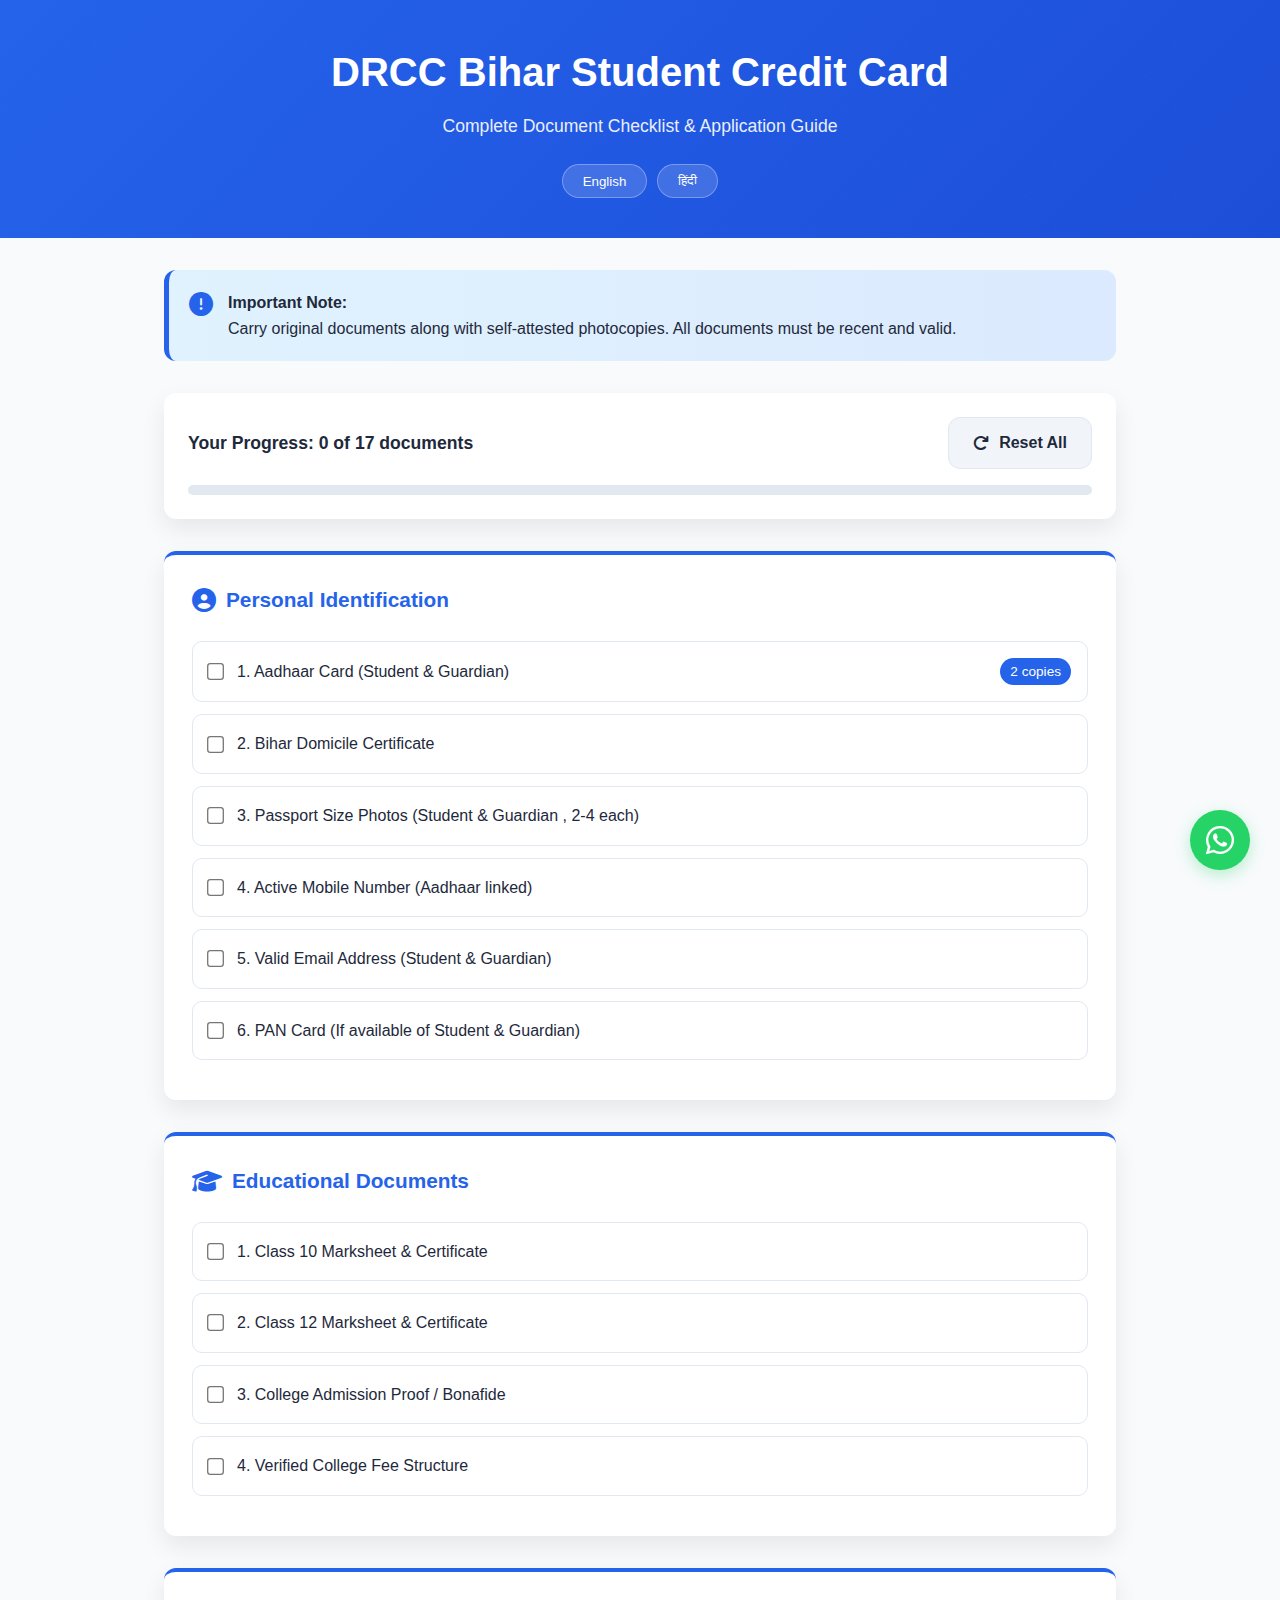
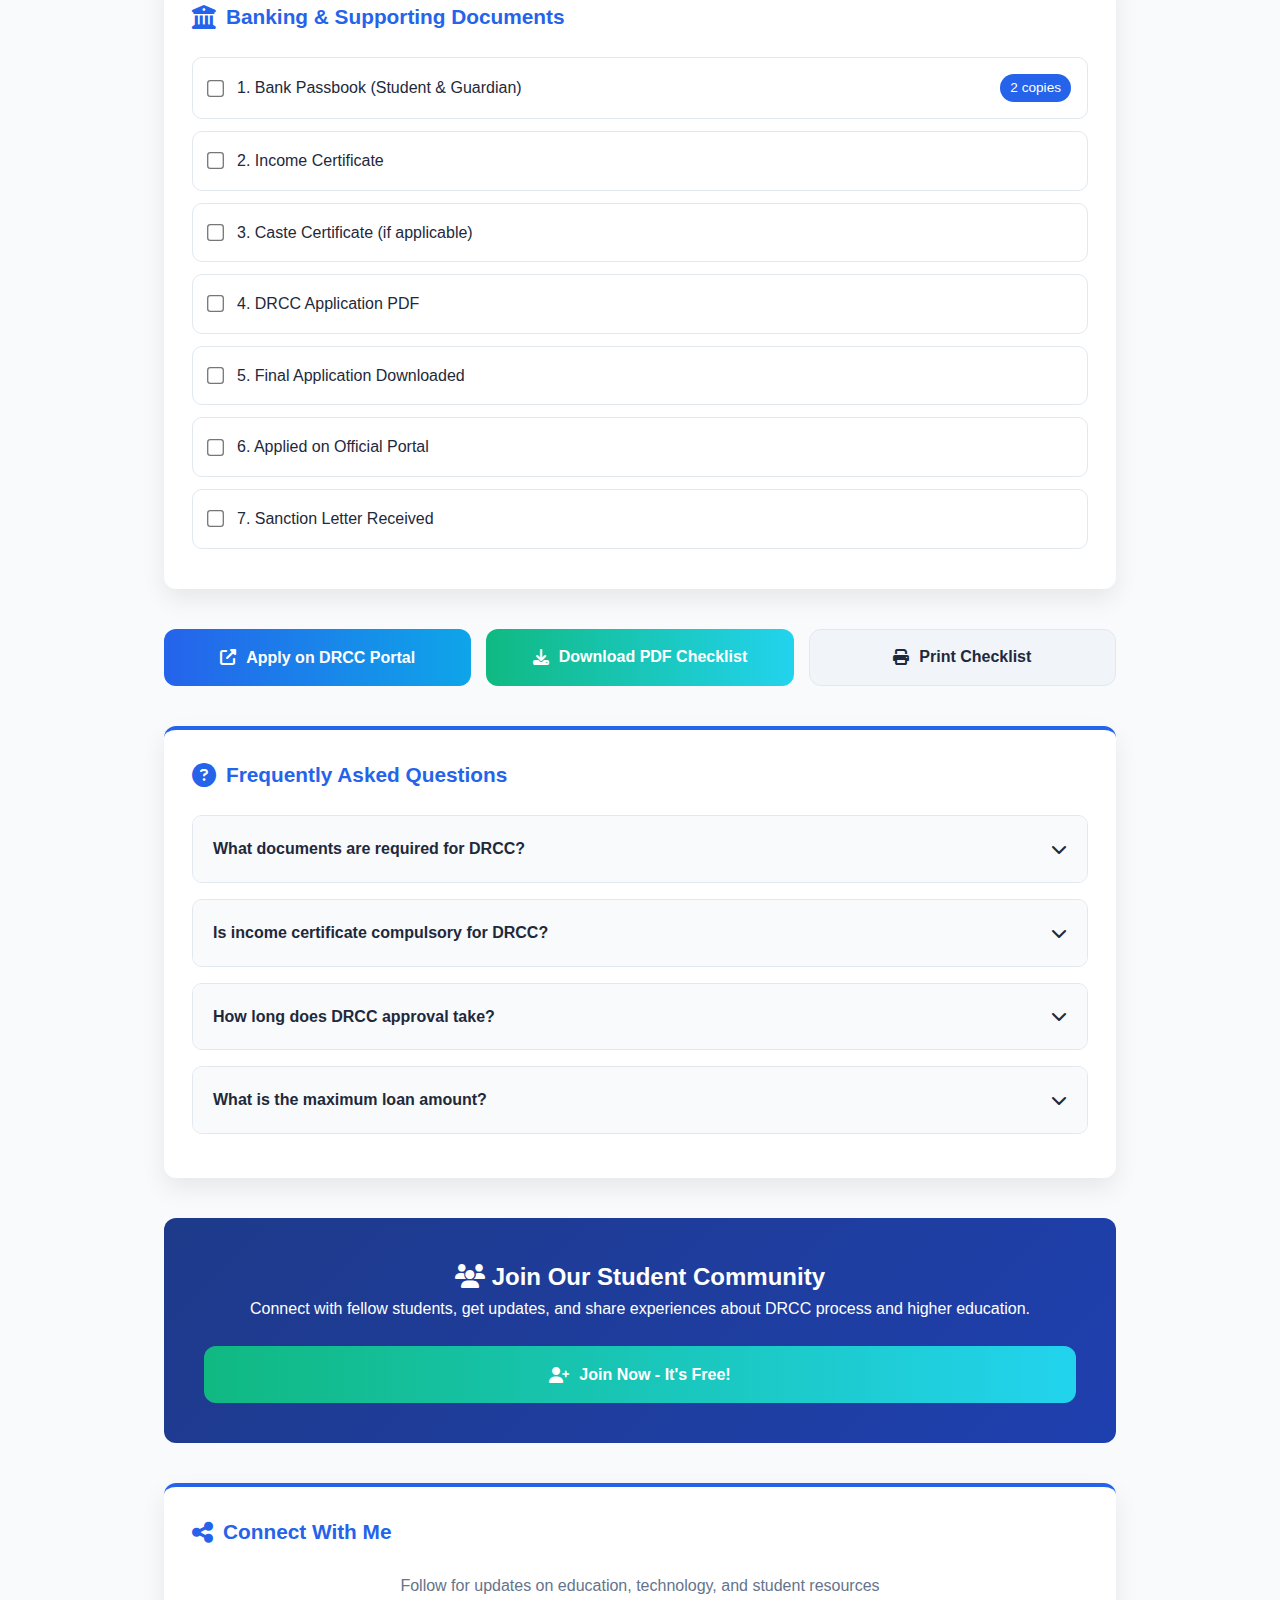
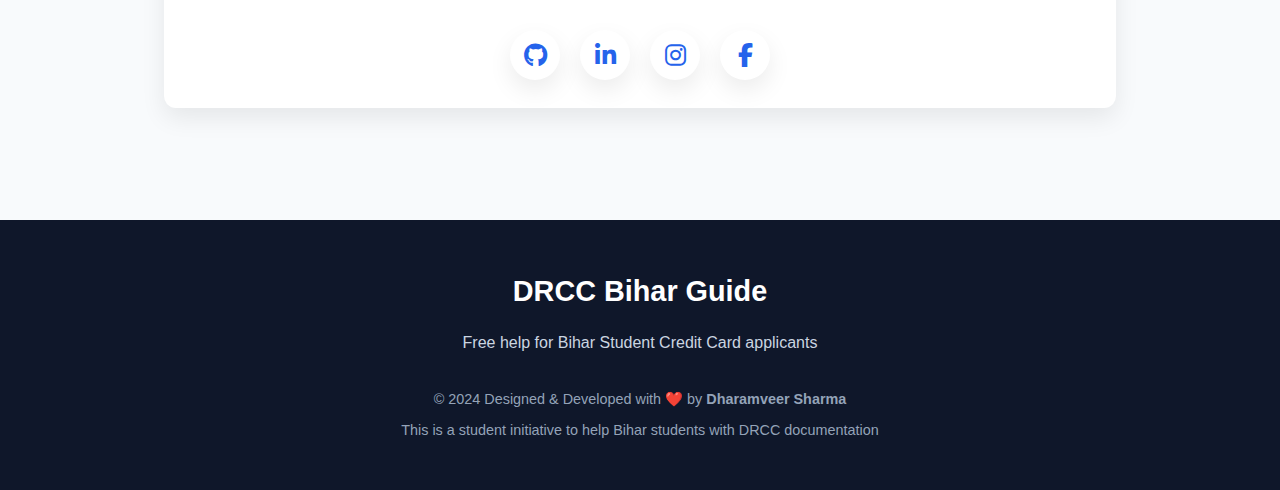
<file: index.html>
<!DOCTYPE html>
<html lang="en">
<head>
    <meta charset="UTF-8">
    <meta name="viewport" content="width=device-width, initial-scale=1.0">
    <title>DRCC Bihar - Complete Student Credit Card Guide</title>
    <link rel="stylesheet" href="https://cdnjs.cloudflare.com/ajax/libs/font-awesome/6.4.0/css/all.min.css">
    <style>
        :root {
            --primary: #2563eb;
            --primary-dark: #1d4ed8;
            --secondary: #0ea5e9;
            --success: #10b981;
            --danger: #ef4444;
            --warning: #f59e0b;
            --bg: #f8fafc;
            --card: #ffffff;
            --text: #1e293b;
            --text-light: #64748b;
            --border: #e2e8f0;
            --shadow: 0 10px 25px rgba(0, 0, 0, 0.08);
            --radius: 12px;
        }

        * {
            box-sizing: border-box;
            margin: 0;
            padding: 0;
        }

        body {
            font-family: 'Inter', -apple-system, BlinkMacSystemFont, 'Segoe UI', sans-serif;
            background: var(--bg);
            color: var(--text);
            line-height: 1.6;
        }

        /* Header */
        header {
            background: linear-gradient(135deg, var(--primary), var(--primary-dark));
            color: white;
            padding: 2.5rem 1.5rem;
            text-align: center;
            position: relative;
            overflow: hidden;
        }

        header::before {
            content: '';
            position: absolute;
            top: -50%;
            left: -50%;
            width: 200%;
            height: 200%;
            background: radial-gradient(circle, rgba(255,255,255,0.1) 1px, transparent 1px);
            background-size: 30px 30px;
            opacity: 0.1;
            z-index: 0;
        }

        .header-content {
            position: relative;
            z-index: 1;
            max-width: 800px;
            margin: 0 auto;
        }

        h1 {
            font-size: 2.5rem;
            margin-bottom: 0.5rem;
            font-weight: 700;
        }

        .subtitle {
            font-size: 1.1rem;
            opacity: 0.9;
            margin-bottom: 1.5rem;
        }

        /* Language Toggle */
        .lang-toggle {
            display: flex;
            justify-content: center;
            gap: 10px;
            margin-top: 1rem;
        }

        .lang-btn {
            background: rgba(255, 255, 255, 0.15);
            border: 1px solid rgba(255, 255, 255, 0.3);
            color: white;
            padding: 8px 20px;
            border-radius: 50px;
            cursor: pointer;
            font-weight: 500;
            transition: all 0.3s;
        }

        .lang-btn:hover, .lang-btn.active {
            background: rgba(255, 255, 255, 0.25);
            transform: translateY(-2px);
        }

        /* Container */
        .container {
            max-width: 1000px;
            margin: 0 auto;
            padding: 2rem 1.5rem;
        }

        /* Alert */
        .alert {
            background: linear-gradient(to right, #e0f2fe, #dbeafe);
            border-left: 5px solid var(--primary);
            padding: 1.25rem;
            border-radius: var(--radius);
            margin-bottom: 2rem;
            display: flex;
            align-items: flex-start;
            gap: 15px;
        }

        .alert i {
            color: var(--primary);
            font-size: 1.5rem;
            margin-top: 2px;
        }

        /* Progress Section */
        .progress-card {
            background: var(--card);
            border-radius: var(--radius);
            padding: 1.5rem;
            margin-bottom: 2rem;
            box-shadow: var(--shadow);
        }

        .progress-header {
            display: flex;
            justify-content: space-between;
            align-items: center;
            margin-bottom: 1rem;
        }

        .progress-text {
            font-size: 1.1rem;
            font-weight: 600;
        }

        .progress-bar {
            height: 10px;
            background: var(--border);
            border-radius: 50px;
            overflow: hidden;
            margin-top: 0.5rem;
        }

        .progress-fill {
            height: 100%;
            background: linear-gradient(to right, var(--success), #34d399);
            border-radius: 50px;
            width: 0%;
            transition: width 0.5s ease;
        }

        /* Checklist Sections */
        .section {
            background: var(--card);
            border-radius: var(--radius);
            padding: 1.75rem;
            margin-bottom: 2rem;
            box-shadow: var(--shadow);
            border-top: 4px solid var(--primary);
        }

        .section-title {
            display: flex;
            align-items: center;
            gap: 10px;
            margin-bottom: 1.5rem;
            color: var(--primary);
            font-size: 1.3rem;
        }

        .section-title i {
            font-size: 1.5rem;
        }

        .task {
            display: flex;
            align-items: center;
            padding: 1rem;
            margin-bottom: 0.75rem;
            border-radius: 10px;
            transition: all 0.2s;
            border: 1px solid var(--border);
        }

        .task:hover {
            background: #f8fafc;
            transform: translateX(5px);
        }

        .task input {
            transform: scale(1.3);
            margin-right: 15px;
            cursor: pointer;
        }

        .task label {
            flex: 1;
            cursor: pointer;
            font-size: 1rem;
        }

        .task.completed label {
            text-decoration: line-through;
            color: var(--text-light);
        }

        .task-count {
            background: var(--primary);
            color: white;
            font-size: 0.85rem;
            padding: 3px 10px;
            border-radius: 50px;
            margin-left: 10px;
        }

        /* Buttons */
        .action-buttons {
            display: grid;
            grid-template-columns: repeat(auto-fit, minmax(200px, 1fr));
            gap: 15px;
            margin: 2.5rem 0;
        }

        .btn {
            padding: 1rem 1.5rem;
            border-radius: var(--radius);
            border: none;
            font-weight: 600;
            font-size: 1rem;
            cursor: pointer;
            display: flex;
            align-items: center;
            justify-content: center;
            gap: 10px;
            transition: all 0.3s;
            text-decoration: none;
            text-align: center;
        }

        .btn-primary {
            background: linear-gradient(to right, var(--primary), var(--secondary));
            color: white;
        }

        .btn-secondary {
            background: #f1f5f9;
            color: var(--text);
            border: 1px solid var(--border);
        }

        .btn-danger {
            background: linear-gradient(to right, var(--danger), #f97316);
            color: white;
        }

        .btn-success {
            background: linear-gradient(to right, var(--success), #22d3ee);
            color: white;
        }

        .btn:hover {
            transform: translateY(-3px);
            box-shadow: 0 10px 20px rgba(0, 0, 0, 0.1);
        }

        /* FAQ */
        .faq-item {
            margin-bottom: 1rem;
            border-radius: 10px;
            overflow: hidden;
            border: 1px solid var(--border);
        }

        .faq-question {
            background: #f8fafc;
            padding: 1.25rem;
            font-weight: 600;
            cursor: pointer;
            display: flex;
            justify-content: space-between;
            align-items: center;
        }

        .faq-answer {
            padding: 0 1.25rem;
            max-height: 0;
            overflow: hidden;
            transition: max-height 0.3s ease;
        }

        .faq-answer.open {
            padding: 1.25rem;
            max-height: 500px;
        }

        .faq-icon {
            transition: transform 0.3s;
        }

        .faq-item.active .faq-icon {
            transform: rotate(180deg);
        }

        /* Community & Social */
        .community-card {
            background: linear-gradient(135deg, #1e3a8a, #1e40af);
            color: white;
            border-radius: var(--radius);
            padding: 2.5rem;
            text-align: center;
            margin: 2.5rem 0;
        }

        .social-links {
            display: flex;
            justify-content: center;
            gap: 20px;
            margin-top: 2rem;
            flex-wrap: wrap;
        }

        .social-icon {
            width: 50px;
            height: 50px;
            border-radius: 50%;
            background: var(--card);
            display: flex;
            align-items: center;
            justify-content: center;
            color: var(--primary);
            font-size: 1.5rem;
            box-shadow: var(--shadow);
            transition: all 0.3s;
            text-decoration: none;
        }

        .social-icon:hover {
            transform: translateY(-5px) scale(1.1);
            color: white;
        }

        .github:hover { background: #333; }
        .linkedin:hover { background: #0077b5; }
        .instagram:hover { background: linear-gradient(45deg, #f09433, #e6683c, #dc2743, #cc2366, #bc1888); }
        .facebook:hover { background: #1877f2; }

        /* WhatsApp */
        .whatsapp-float {
            position: fixed;
            bottom: 30px;
            right: 30px;
            background: #25d366;
            color: white;
            width: 60px;
            height: 60px;
            border-radius: 50%;
            display: flex;
            align-items: center;
            justify-content: center;
            font-size: 2rem;
            box-shadow: 0 5px 15px rgba(37, 211, 102, 0.3);
            z-index: 1000;
            text-decoration: none;
            transition: all 0.3s;
        }

        .whatsapp-float:hover {
            transform: scale(1.1);
            box-shadow: 0 8px 25px rgba(37, 211, 102, 0.4);
        }

        /* Footer */
        footer {
            background: #0f172a;
            color: #cbd5e1;
            text-align: center;
            padding: 3rem 1.5rem;
            margin-top: 3rem;
        }

        .footer-logo {
            font-size: 1.8rem;
            font-weight: 700;
            color: white;
            margin-bottom: 1rem;
        }

        .footer-links {
            display: flex;
            justify-content: center;
            gap: 30px;
            flex-wrap: wrap;
            margin: 2rem 0;
        }

        .footer-links a {
            color: #94a3b8;
            text-decoration: none;
            transition: color 0.3s;
        }

        .footer-links a:hover {
            color: white;
        }

        .copyright {
            margin-top: 2rem;
            font-size: 0.9rem;
            color: #94a3b8;
        }

        /* Responsive */
        @media (max-width: 768px) {
            h1 {
                font-size: 2rem;
            }
            
            .container {
                padding: 1.5rem 1rem;
            }
            
            .section {
                padding: 1.5rem;
            }
            
            .action-buttons {
                grid-template-columns: 1fr;
            }
            
            .footer-links {
                flex-direction: column;
                gap: 15px;
            }
            
            .whatsapp-float {
                bottom: 20px;
                right: 20px;
                width: 55px;
                height: 55px;
                font-size: 1.7rem;
            }
        }
    </style>
</head>
<body>
    <!-- Header -->
    <header>
        <div class="header-content">
            <h1 id="main-title">DRCC Bihar Student Credit Card</h1>
            <p class="subtitle" id="main-subtitle">Complete Document Checklist & Application Guide</p>
            
            <div class="lang-toggle">
                <button class="lang-btn active" onclick="setLanguage('en')">English</button>
                <button class="lang-btn" onclick="setLanguage('hi')">हिंदी</button>
            </div>
        </div>
    </header>

    <!-- Main Container -->
    <div class="container">
        <!-- Alert -->
        <div class="alert">
            <i class="fas fa-exclamation-circle"></i>
            <div>
                <strong id="alert-title">Important Note:</strong>
                <p id="alert-text">Carry original documents along with self-attested photocopies. All documents must be recent and valid.</p>
            </div>
        </div>

        <!-- Progress Section -->
        <div class="progress-card">
            <div class="progress-header">
                <div class="progress-text" id="progress-text">Your Progress: <span id="completed">0</span> of <span id="total">17</span> documents</div>
                <button class="btn btn-secondary" onclick="resetChecklist()">
                    <i class="fas fa-redo"></i> Reset All
                </button>
            </div>
            <div class="progress-bar">
                <div class="progress-fill" id="progress-fill"></div>
            </div>
        </div>

        <!-- Personal Documents -->
        <div class="section">
            <h2 class="section-title"><i class="fas fa-user-circle"></i> <span id="section-personal">Personal Identification</span></h2>
            
            <div class="task" id="task1">
                <input type="checkbox" id="doc1">
                <label for="doc1">1. Aadhaar Card (Student & Guardian)</label>
                <span class="task-count">2 copies</span>
            </div>
            
            <div class="task" id="task2">
                <input type="checkbox" id="doc2">
                <label for="doc2">2. Bihar Domicile Certificate</label>
            </div>
            
            <div class="task" id="task3">
                <input type="checkbox" id="doc3">
                <label for="doc3">3. Passport Size Photos (Student & Guardian , 2-4 each)</label>
            </div>
            
            <div class="task" id="task4">
                <input type="checkbox" id="doc4">
                <label for="doc4">4. Active Mobile Number (Aadhaar linked)</label>
            </div>
            
            <div class="task" id="task5">
                <input type="checkbox" id="doc5">
                <label for="doc5">5. Valid Email Address (Student & Guardian)</label>
            </div>
            
            <div class="task" id="task6">
                <input type="checkbox" id="doc6">
                <label for="doc6">6. PAN Card (If available of Student & Guardian)</label>
            </div>
        </div>

        <!-- Academic Documents -->
        <div class="section">
            <h2 class="section-title"><i class="fas fa-graduation-cap"></i> <span id="section-academic">Educational Documents</span></h2>
            
            <div class="task" id="task7">
                <input type="checkbox" id="doc7">
                <label for="doc7">1. Class 10 Marksheet & Certificate</label>
            </div>
            
            <div class="task" id="task8">
                <input type="checkbox" id="doc8">
                <label for="doc8">2. Class 12 Marksheet & Certificate</label>
            </div>
            
            <div class="task" id="task9">
                <input type="checkbox" id="doc9">
                <label for="doc9">3. College Admission Proof / Bonafide</label>
            </div>
            
            <div class="task" id="task10">
                <input type="checkbox" id="doc10">
                <label for="doc10">4. Verified College Fee Structure</label>
            </div>
        </div>

        <!-- Banking & Other -->
        <div class="section">
            <h2 class="section-title"><i class="fas fa-university"></i> <span id="section-banking">Banking & Supporting Documents</span></h2>
            
            <div class="task" id="task11">
                <input type="checkbox" id="doc11">
                <label for="doc11">1. Bank Passbook (Student & Guardian)</label>
                <span class="task-count">2 copies</span>
            </div>
            
            <div class="task" id="task12">
                <input type="checkbox" id="doc12">
                <label for="doc12">2. Income Certificate</label>
            </div>
            
            <div class="task" id="task13">
                <input type="checkbox" id="doc13">
                <label for="doc13">3. Caste Certificate (if applicable)</label>
            </div>
            
            <div class="task" id="task14">
                <input type="checkbox" id="doc14">
                <label for="doc14">4. DRCC Application PDF</label>
            </div>
            
            <div class="task" id="task15">
                <input type="checkbox" id="doc15">
                <label for="doc15">5. Final Application Downloaded</label>
            </div>
            
            <div class="task" id="task16">
                <input type="checkbox" id="doc16">
                <label for="doc16">6. Applied on Official Portal</label>
            </div>
            
            <div class="task" id="task17">
                <input type="checkbox" id="doc17">
                <label for="doc17">7. Sanction Letter Received</label>
            </div>
        </div>

        <!-- Action Buttons -->
        <div class="action-buttons">
            <a href="https://www.7nishchay-yuvaupmission.bihar.gov.in/" target="_blank" class="btn btn-primary">
                <i class="fas fa-external-link-alt"></i> Apply on DRCC Portal
            </a>
            
            <button class="btn btn-success" onclick="downloadChecklist()">
                <i class="fas fa-download"></i> Download PDF Checklist
            </button>
            
            <button class="btn btn-secondary" onclick="printChecklist()">
                <i class="fas fa-print"></i> Print Checklist
            </button>
        </div>

        <!-- FAQ Section -->
        <div class="section">
            <h2 class="section-title"><i class="fas fa-question-circle"></i> <span id="section-faq">Frequently Asked Questions</span></h2>
            
            <div class="faq-item">
                <div class="faq-question" onclick="toggleFAQ(0)">
                    <span id="faq-q1">What documents are required for DRCC?</span>
                    <i class="fas fa-chevron-down faq-icon"></i>
                </div>
                <div class="faq-answer" id="faq-a1">
                    <p id="faq-a1-text">Aadhaar Card, Domicile Certificate, Educational Marksheets (10th & 12th), College Admission Proof, Bank Passbook, Income Certificate, and Passport Photos are mandatory. Additional documents may be required based on your specific case.</p>
                </div>
            </div>
            
            <div class="faq-item">
                <div class="faq-question" onclick="toggleFAQ(1)">
                    <span id="faq-q2">Is income certificate compulsory for DRCC?</span>
                    <i class="fas fa-chevron-down faq-icon"></i>
                </div>
                <div class="faq-answer" id="faq-a2">
                    <p id="faq-a2-text">Yes, income certificate is mandatory for DRCC verification. It should be issued by competent authority in Bihar. Family income should be less than 4 lakhs per annum to be eligible.</p>
                </div>
            </div>
            
            <div class="faq-item">
                <div class="faq-question" onclick="toggleFAQ(2)">
                    <span id="faq-q3">How long does DRCC approval take?</span>
                    <i class="fas fa-chevron-down faq-icon"></i>
                </div>
                <div class="faq-answer" id="faq-a3">
                    <p id="faq-a3-text">Usually 30-60 days after document verification. The timeline depends on document completeness, verification speed, and bank processing time. You can track your application on the DRCC portal.</p>
                </div>
            </div>
            
            <div class="faq-item">
                <div class="faq-question" onclick="toggleFAQ(3)">
                    <span id="faq-q4">What is the maximum loan amount?</span>
                    <i class="fas fa-chevron-down faq-icon"></i>
                </div>
                <div class="faq-answer" id="faq-a4">
                    <p id="faq-a4-text">Up to ₹4 lakhs for general courses and up to ₹10 lakhs for technical/professional courses. The exact amount depends on the course fee structure and other factors.</p>
                </div>
            </div>
        </div>

        <!-- Community Section -->
        <div class="community-card">
            <h2><i class="fas fa-users"></i> Join Our Student Community</h2>
            <p>Connect with fellow students, get updates, and share experiences about DRCC process and higher education.</p>
            <a href="https://forms.gle/ThAERrVCCRYnzV2HA" target="_blank" class="btn btn-success" style="margin-top: 1.5rem;">
                <i class="fas fa-user-plus"></i> Join Now - It's Free!
            </a>
        </div>

        <!-- Social Links -->
        <div class="section" style="text-align: center;">
            <h2 class="section-title"><i class="fas fa-share-alt"></i> Connect With Me</h2>
            <p style="margin-bottom: 1.5rem; color: var(--text-light);">Follow for updates on education, technology, and student resources</p>
            
            <div class="social-links">
                <a href="https://github.com/Dharamveer2006" target="_blank" class="social-icon github">
                    <i class="fab fa-github"></i>
                </a>
                
                <a href="https://www.linkedin.com/in/dharamveer-sharma-637034282/" target="_blank" class="social-icon linkedin">
                    <i class="fab fa-linkedin-in"></i>
                </a>
                
                <a href="https://www.instagram.com/dharamveersharma8809/" target="_blank" class="social-icon instagram">
                    <i class="fab fa-instagram"></i>
                </a>
                
                <a href="https://www.facebook.com/profile.php?id=100086406067290" target="_blank" class="social-icon facebook">
                    <i class="fab fa-facebook-f"></i>
                </a>
            </div>
        </div>
    </div>

    <!-- WhatsApp Float -->
    <a href="https://wa.me/919263934484?text=Hi,%20I%20need%20help%20with%20DRCC%20application" target="_blank" class="whatsapp-float">
        <i class="fab fa-whatsapp"></i>
    </a>

    <!-- Footer -->
    <footer>
        <div class="footer-logo">DRCC Bihar Guide</div>
        <p>Free help for Bihar Student Credit Card applicants</p>
        
       <!-- <div class="footer-links">
            <a href="#"><i class="fas fa-home"></i> Home</a>
            <a href="#"><i class="fas fa-list-check"></i> Checklist</a>
            <a href="#"><i class="fas fa-question-circle"></i> FAQ</a>
            <a href="#"><i class="fas fa-link"></i> Apply Now</a>
            <a href="#"><i class="fas fa-phone"></i> Contact</a>
        </div>
    -->
        <div class="copyright">
            <p>© 2024 Designed & Developed with ❤️ by <strong>Dharamveer Sharma</strong></p>
            <p style="margin-top: 0.5rem;">This is a student initiative to help Bihar students with DRCC documentation</p>
        </div>
    </footer>

    <script>
        // Language support
        const translations = {
            en: {
                title: "DRCC Bihar Student Credit Card",
                subtitle: "Complete Document Checklist & Application Guide",
                alertTitle: "Important Note:",
                alertText: "Carry original documents along with self-attested photocopies. All documents must be recent and valid.",
                sectionPersonal: "Personal Identification",
                sectionAcademic: "Educational Documents",
                sectionBanking: "Banking & Supporting Documents",
                sectionFaq: "Frequently Asked Questions",
                faqQ1: "What documents are required for DRCC?",
                faqA1: "Aadhaar Card, Domicile Certificate, Educational Marksheets (10th & 12th), College Admission Proof, Bank Passbook, Income Certificate, and Passport Photos are mandatory. Additional documents may be required based on your specific case.",
                faqQ2: "Is income certificate compulsory for DRCC?",
                faqA2: "Yes, income certificate is mandatory for DRCC verification. It should be issued by competent authority in Bihar. Family income should be less than 4 lakhs per annum to be eligible.",
                faqQ3: "How long does DRCC approval take?",
                faqA3: "Usually 30-60 days after document verification. The timeline depends on document completeness, verification speed, and bank processing time. You can track your application on the DRCC portal.",
                faqQ4: "What is the maximum loan amount?",
                faqA4: "Up to ₹4 lakhs for general courses and up to ₹10 lakhs for technical/professional courses. The exact amount depends on the course fee structure and other factors."
            },
            hi: {
                title: "डीआरसीसी बिहार छात्र क्रेडिट कार्ड",
                subtitle: "पूर्ण दस्तावेज़ चेकलिस्ट और आवेदन मार्गदर्शिका",
                alertTitle: "महत्वपूर्ण सूचना:",
                alertText: "स्व-सत्यापित फोटोकॉपी के साथ मूल दस्तावेज ले जाएं। सभी दस्तावेज़ हाल ही के और वैध होने चाहिए।",
                sectionPersonal: "व्यक्तिगत पहचान",
                sectionAcademic: "शैक्षिक दस्तावेज़",
                sectionBanking: "बैंकिंग और सहायक दस्तावेज़",
                sectionFaq: "अक्सर पूछे जाने वाले प्रश्न",
                faqQ1: "डीआरसीसी के लिए कौन से दस्तावेज़ आवश्यक हैं?",
                faqA1: "आधार कार्ड, निवास प्रमाण पत्र, शैक्षिक अंकपत्र (10वीं और 12वीं), कॉलेज प्रवेश प्रमाण, बैंक पासबुक, आय प्रमाण पत्र और पासपोर्ट आकार के फोटो अनिवार्य हैं। आपके विशिष्ट मामले के आधार पर अतिरिक्त दस्तावेज़ आवश्यक हो सकते हैं।",
                faqQ2: "क्या डीआरसीसी के लिए आय प्रमाण पत्र अनिवार्य है?",
                faqA2: "हाँ, डीआरसीसी सत्यापन के लिए आय प्रमाण पत्र अनिवार्य है। इसे बिहार में सक्षम प्राधिकारी द्वारा जारी किया जाना चाहिए। पात्र होने के लिए पारिवारिक आय प्रति वर्ष 4 लाख से कम होनी चाहिए।",
                faqQ3: "डीआरसीसी मंजूरी में कितना समय लगता है?",
                faqA3: "दस्तावेज़ सत्यापन के बाद आमतौर पर 30-60 दिन। समयसीमा दस्तावेज़ की पूर्णता, सत्यापन की गति और बैंक प्रसंस्करण समय पर निर्भर करती है। आप डीआरसीसी पोर्टल पर अपने आवेदन को ट्रैक कर सकते हैं।",
                faqQ4: "अधिकतम ऋण राशि क्या है?",
                faqA4: "सामान्य पाठ्यक्रमों के लिए ₹4 लाख तक और तकनीकी/व्यावसायिक पाठ्यक्रमों के लिए ₹10 लाख तक। सटीक राशि पाठ्यक्रम शुल्क संरचना और अन्य कारकों पर निर्भर करती है।"
            }
        };

        function setLanguage(lang) {
            // Update button states
            document.querySelectorAll('.lang-btn').forEach(btn => {
                btn.classList.remove('active');
            });
            event.target.classList.add('active');
            
            // Update all text elements
            const t = translations[lang];
            document.getElementById('main-title').textContent = t.title;
            document.getElementById('main-subtitle').textContent = t.subtitle;
            document.getElementById('alert-title').textContent = t.alertTitle;
            document.getElementById('alert-text').textContent = t.alertText;
            document.getElementById('section-personal').textContent = t.sectionPersonal;
            document.getElementById('section-academic').textContent = t.sectionAcademic;
            document.getElementById('section-banking').textContent = t.sectionBanking;
            document.getElementById('section-faq').textContent = t.sectionFaq;
            
            // Update FAQ
            document.getElementById('faq-q1').textContent = t.faqQ1;
            document.getElementById('faq-a1-text').textContent = t.faqA1;
            document.getElementById('faq-q2').textContent = t.faqQ2;
            document.getElementById('faq-a2-text').textContent = t.faqA2;
            document.getElementById('faq-q3').textContent = t.faqQ3;
            document.getElementById('faq-a3-text').textContent = t.faqA3;
            document.getElementById('faq-q4').textContent = t.faqQ4;
            document.getElementById('faq-a4-text').textContent = t.faqA4;
            
            // Save language preference
            localStorage.setItem('drcc-language', lang);
        }

        // Initialize language
        const savedLang = localStorage.getItem('drcc-language') || 'en';
        setLanguage(savedLang);
        document.querySelectorAll('.lang-btn').forEach(btn => {
            btn.classList.remove('active');
            if (btn.textContent.includes(savedLang === 'en' ? 'English' : 'हिंदी')) {
                btn.classList.add('active');
            }
        });

        // Checklist functionality
        const checkboxes = document.querySelectorAll('input[type="checkbox"]');
        const totalTasks = checkboxes.length;
        let completedTasks = 0;

        // Load saved progress
        function loadProgress() {
            completedTasks = 0;
            checkboxes.forEach((checkbox, index) => {
                const savedState = localStorage.getItem(`drcc-doc${index + 1}`);
                if (savedState === 'true') {
                    checkbox.checked = true;
                    completedTasks++;
                    checkbox.closest('.task').classList.add('completed');
                }
            });
            updateProgress();
        }

        // Update progress display
        function updateProgress() {
            document.getElementById('completed').textContent = completedTasks;
            document.getElementById('total').textContent = totalTasks;
            const progressPercent = (completedTasks / totalTasks) * 100;
            document.getElementById('progress-fill').style.width = `${progressPercent}%`;
            
            // Update progress text
            document.getElementById('progress-text').innerHTML = `Your Progress: <span id="completed">${completedTasks}</span> of <span id="total">${totalTasks}</span> documents`;
            
            // If all completed, show celebration
            if (completedTasks === totalTasks) {
                document.getElementById('progress-text').innerHTML += ' 🎉';
            }
        }

        // Reset checklist
        function resetChecklist() {
            if (confirm("Are you sure you want to clear all checkmarks?")) {
                checkboxes.forEach((checkbox, index) => {
                    checkbox.checked = false;
                    localStorage.removeItem(`drcc-doc${index + 1}`);
                    checkbox.closest('.task').classList.remove('completed');
                });
                completedTasks = 0;
                updateProgress();
            }
        }

        // Toggle FAQ
        function toggleFAQ(index) {
            const faqItem = document.querySelectorAll('.faq-item')[index];
            const answer = faqItem.querySelector('.faq-answer');
            const isOpen = answer.classList.contains('open');
            
            // Close all FAQs
            document.querySelectorAll('.faq-answer').forEach(ans => {
                ans.classList.remove('open');
            });
            document.querySelectorAll('.faq-item').forEach(item => {
                item.classList.remove('active');
            });
            
            // Open clicked FAQ if it wasn't open
            if (!isOpen) {
                answer.classList.add('open');
                faqItem.classList.add('active');
            }
        }

        // Download PDF (simplified version)
        function downloadChecklist() {
            const completed = document.getElementById('completed').textContent;
            const total = document.getElementById('total').textContent;
            
            // Create a simple text representation
            let checklistText = "DRCC Bihar Document Checklist\n";
            checklistText += "==============================\n\n";
            checklistText += `Completed: ${completed} of ${total} documents\n\n`;
            
            document.querySelectorAll('.task').forEach(task => {
                const isChecked = task.querySelector('input').checked;
                const label = task.querySelector('label').textContent;
                checklistText += `${isChecked ? '[✓]' : '[ ]'} ${label}\n`;
            });
            
            checklistText += "\n\nGenerated from DRCC Bihar Guide\n";
            checklistText += "https://www.7nishchay-yuvaupmission.bihar.gov.in/\n";
            
            // Create download link
            const blob = new Blob([checklistText], { type: 'text/plain' });
            const url = URL.createObjectURL(blob);
            const a = document.createElement('a');
            a.href = url;
            a.download = 'DRCC_Checklist.txt';
            document.body.appendChild(a);
            a.click();
            document.body.removeChild(a);
            URL.revokeObjectURL(url);
            
            alert("Checklist downloaded! For a formatted PDF, use the print function.");
        }

        // Print checklist
        function printChecklist() {
            window.print();
        }

        // Initialize
        document.addEventListener('DOMContentLoaded', function() {
            loadProgress();
            
            // Add event listeners to checkboxes
            checkboxes.forEach((checkbox, index) => {
                checkbox.addEventListener('change', function() {
                    const taskElement = this.closest('.task');
                    
                    if (this.checked) {
                        completedTasks++;
                        taskElement.classList.add('completed');
                    } else {
                        completedTasks--;
                        taskElement.classList.remove('completed');
                    }
                    
                    // Save to localStorage
                    localStorage.setItem(`drcc-doc${index + 1}`, this.checked);
                    updateProgress();
                });
            });
            
            // Open first FAQ by default
            toggleFAQ(0);
            
            console.log("DRCC Bihar Guide loaded successfully! 🚀");
        });
    </script>
</body>
</html>
</file>
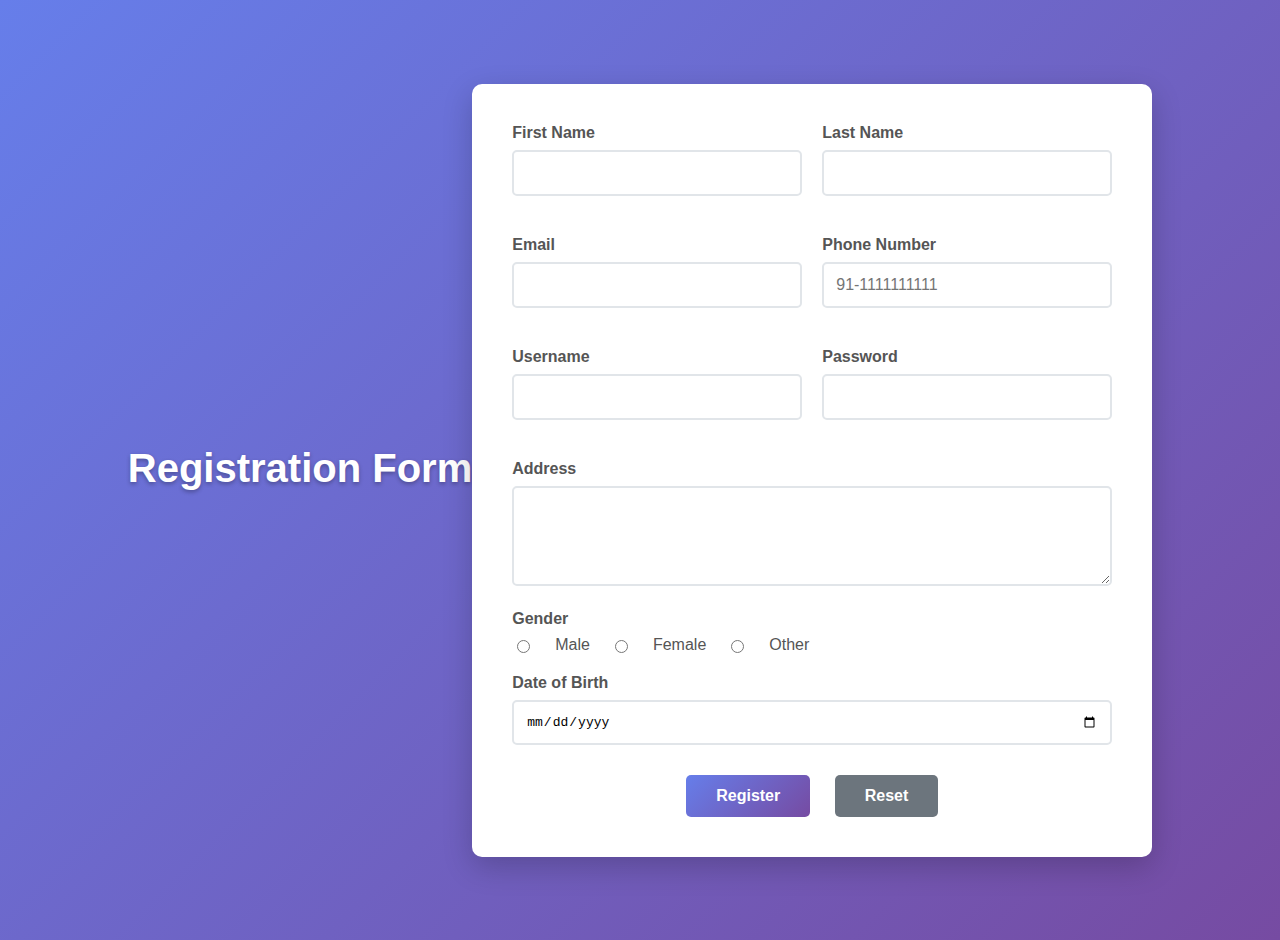
<file: 1.html>
<!DOCTYPE html>
<html>
    <head>
        <title>
            HTML forms
        </title>
        <link rel="stylesheet" href="style.css">
    </head>
    <body>
        <h1>Registration Form</h1>
        <form action="submit.html" method="post" autocomplete="on" class="registration-form">
            <div class="form-row">
                <div class="form-group">
                    <label for="first_name">First Name</label>
                    <input type="text" id="first_name" name="first_name" required>
                </div>
                <div class="form-group">
                    <label for="last_name">Last Name</label>
                    <input type="text" id="last_name" name="last_name" required>
                </div>
            </div>
            <div class="form-row">
                <div class="form-group">
                    <label for="email">Email</label>
                    <input type="email" id="email" name="email" required>
                </div>
                <div class="form-group">
                    <label for="phone">Phone Number</label>
                    <input type="tel" id="phone" name="phone" pattern="[0-9]{2}-[0-9]{5}[0-9]{5}" required placeholder="91-1111111111">
                </div>
            </div>
            <div class="form-row">
                <div class="form-group">
                    <label for="username">Username</label>
                    <input type="text" id="username" name="username" required>
                </div>
                <div class="form-group">
                    <label for="password">Password</label>
                    <input type="password" id="password" name="password" required>
                </div>
            </div>
            <div class="form-group">
                <label for="address">Address</label>
                <textarea id="address" name="address" required></textarea>
            </div>
            <div class="form-group">
                <label>Gender</label>
                <div class="radio-group">
                    <input type="radio" id="male" name="gender" value="Male" required>
                    <label for="male">Male</label>
                    <input type="radio" id="female" name="gender" value="Female">
                    <label for="female">Female</label>
                    <input type="radio" id="other" name="gender" value="Other">
                    <label for="other">Other</label>
                </div>
            </div>
            <div class="form-group">
                <label for="dob">Date of Birth</label>
                <input type="date" id="dob" name="dob" required>
            </div>
            <div class="form-actions">
                <input type="submit" value="Register">
                <input type="reset" value="Reset">
            </div>
        </form>
    </body>
</html>
</file>
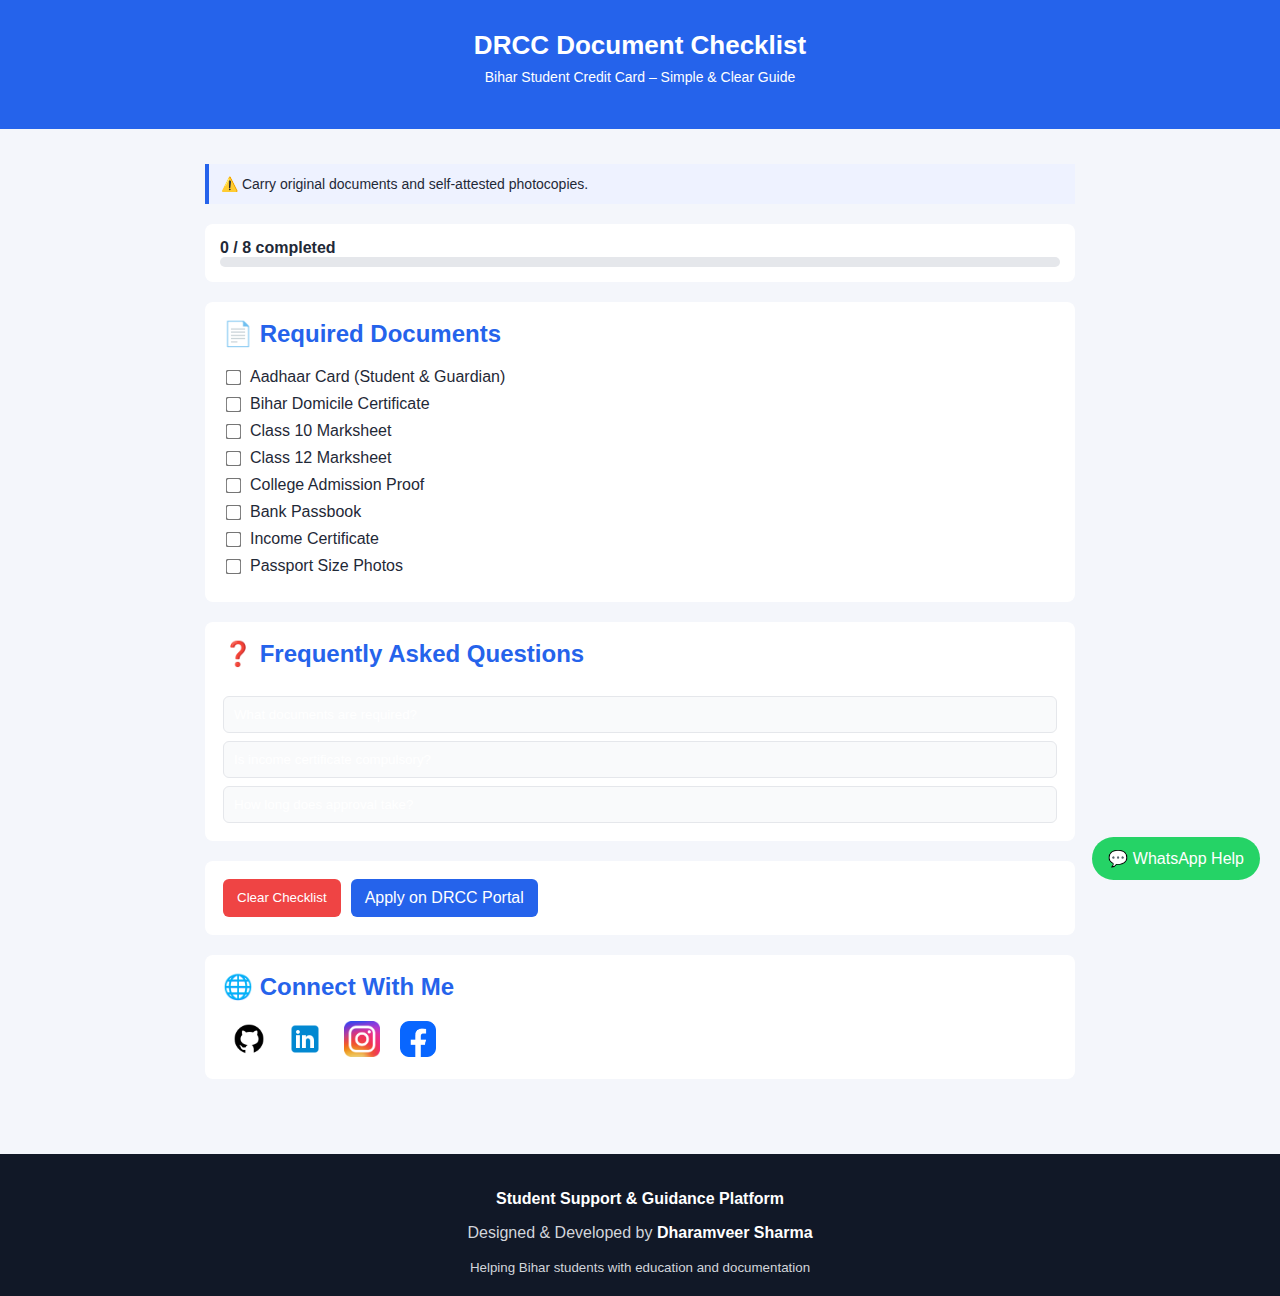
<file: 45.html>
<!DOCTYPE html>
<html lang="en">
<head>
<meta charset="UTF-8">
<meta name="viewport" content="width=device-width, initial-scale=1.0">
<title>DRCC Document Checklist | Bihar Student Credit Card</title>

<style>
:root{
  --primary:#2563eb;
  --bg:#f4f6fb;
  --card:#ffffff;
  --text:#1f2937;
  --muted:#6b7280;
  --success:#22c55e;
}

*{box-sizing:border-box}

body{
  margin:0;
  font-family:Segoe UI, Arial, sans-serif;
  background:var(--bg);
  color:var(--text);
}

/* HEADER */
header{
  background:#2563eb;
  color:#fff;
  text-align:center;
  padding:30px 15px;
}
header h1{margin:0;font-size:26px}
header p{margin-top:8px;font-size:14px}

/* LAYOUT */
.container{
  max-width:900px;
  margin:20px auto;
  padding:15px;
}

/* NOTE */
.note{
  background:#eef2ff;
  padding:12px;
  border-left:4px solid #2563eb;
  margin-bottom:20px;
  font-size:14px;
}

/* PROGRESS */
.progress-box{
  background:var(--card);
  padding:15px;
  border-radius:8px;
  margin-bottom:20px;
}
.progress-bar{
  height:10px;
  background:#e5e7eb;
  border-radius:10px;
  overflow:hidden;
}
.progress{
  height:100%;
  width:0%;
  background:var(--success);
}

/* SECTION */
.section{
  background:var(--card);
  padding:18px;
  border-radius:8px;
  margin-bottom:20px;
}
.section h2{
  margin-top:0;
  color:#2563eb;
}

/* CHECKLIST */
.item{
  display:flex;
  align-items:center;
  margin:8px 0;
}
.item input{margin-right:10px;transform:scale(1.2)}
.item label{cursor:pointer}

/* FAQ */
.faq button{
  width:100%;
  text-align:left;
  padding:10px;
  margin-top:8px;
  border:1px solid #e5e7eb;
  background:#f9fafb;
  cursor:pointer;
  border-radius:6px;
}
.faq p{
  display:none;
  padding:10px;
  background:#f1f5f9;
  margin-top:5px;
  border-radius:6px;
}

/* BUTTONS */
.actions{
  display:flex;
  gap:10px;
  flex-wrap:wrap;
}
button,a.btn{
  padding:10px 14px;
  border:none;
  background:#2563eb;
  color:#fff;
  border-radius:6px;
  text-decoration:none;
  cursor:pointer;
}
button.reset{background:#ef4444}

/* SOCIAL */
.social a img{
  width:36px;
  margin:0 8px;
}

/* WHATSAPP */
.whatsapp{
  position:fixed;
  right:20px;
  bottom:20px;
  background:#25d366;
  color:#fff;
  padding:12px 16px;
  border-radius:40px;
  text-decoration:none;
}

/* FOOTER */
footer{
  background:#111827;
  color:#d1d5db;
  text-align:center;
  padding:20px 10px;
  margin-top:40px;
}
footer strong{color:#fff}
</style>
</head>

<body>

<header>
  <h1>DRCC Document Checklist</h1>
  <p>Bihar Student Credit Card – Simple & Clear Guide</p>
</header>

<div class="container">

<div class="note">
⚠️ Carry original documents and self-attested photocopies.
</div>

<div class="progress-box">
  <strong id="status">0 / 8 completed</strong>
  <div class="progress-bar">
    <div class="progress" id="progress"></div>
  </div>
</div>

<div class="section">
<h2>📄 Required Documents</h2>

<div class="item"><input type="checkbox" id="c1"><label>Aadhaar Card (Student & Guardian)</label></div>
<div class="item"><input type="checkbox" id="c2"><label>Bihar Domicile Certificate</label></div>
<div class="item"><input type="checkbox" id="c3"><label>Class 10 Marksheet</label></div>
<div class="item"><input type="checkbox" id="c4"><label>Class 12 Marksheet</label></div>
<div class="item"><input type="checkbox" id="c5"><label>College Admission Proof</label></div>
<div class="item"><input type="checkbox" id="c6"><label>Bank Passbook</label></div>
<div class="item"><input type="checkbox" id="c7"><label>Income Certificate</label></div>
<div class="item"><input type="checkbox" id="c8"><label>Passport Size Photos</label></div>
</div>

<div class="section faq">
<h2>❓ Frequently Asked Questions</h2>

<button onclick="toggleFAQ(0)">What documents are required?</button>
<p>Aadhaar, domicile, marksheets, bank passbook, income certificate, and admission proof.</p>

<button onclick="toggleFAQ(1)">Is income certificate compulsory?</button>
<p>Yes, it is mandatory for DRCC verification.</p>

<button onclick="toggleFAQ(2)">How long does approval take?</button>
<p>Usually 30–60 days after document verification.</p>
</div>

<div class="section actions">
<button class="reset" onclick="resetChecklist()">Clear Checklist</button>
<a class="btn" href="https://www.7nishchay-yuvaupmission.bihar.gov.in/" target="_blank">
Apply on DRCC Portal
</a>
</div>

<div class="section social">
<h2>🌐 Connect With Me</h2>
<a href="https://github.com/Dharamveer2006" target="_blank"><img src="github.png"></a>
<a href="https://www.linkedin.com/in/dharamveer-sharma-637034282/" target="_blank"><img src="linkedin.png"></a>
<a href="https://www.instagram.com/dharamveersharma8809/" target="_blank"><img src="instagram.png"></a>
<a href="https://www.facebook.com/profile.php?id=100086406067290" target="_blank"><img src="facebook.png"></a>
</div>

</div>

<a class="whatsapp" href="https://wa.me/919263934484" target="_blank">
💬 WhatsApp Help
</a>

<footer>
  <p><strong>Student Support & Guidance Platform</strong></p>
  <p>Designed & Developed by <strong>Dharamveer Sharma</strong></p>
  <small>Helping Bihar students with education and documentation</small>
</footer>

<script>
const boxes=document.querySelectorAll("input[type='checkbox']");
const progress=document.getElementById("progress");
const status=document.getElementById("status");

function update(){
  let checked=0;
  boxes.forEach(b=>{
    localStorage.setItem(b.id,b.checked);
    if(b.checked) checked++;
  });
  progress.style.width=(checked/boxes.length)*100+"%";
  status.innerText=`${checked} / ${boxes.length} completed`;
}

boxes.forEach(b=>{
  b.checked=localStorage.getItem(b.id)==="true";
  b.addEventListener("change",update);
});
update();

function resetChecklist(){
  if(confirm("Clear all checklist items?")){
    boxes.forEach(b=>{
      b.checked=false;
      localStorage.removeItem(b.id);
    });
    update();
  }
}

function toggleFAQ(i){
  const answers=document.querySelectorAll(".faq p");
  answers.forEach((p,index)=>{
    p.style.display=(index===i && p.style.display!=="block")?"block":"none";
  });
}
</script>

</body>
</html>
</file>
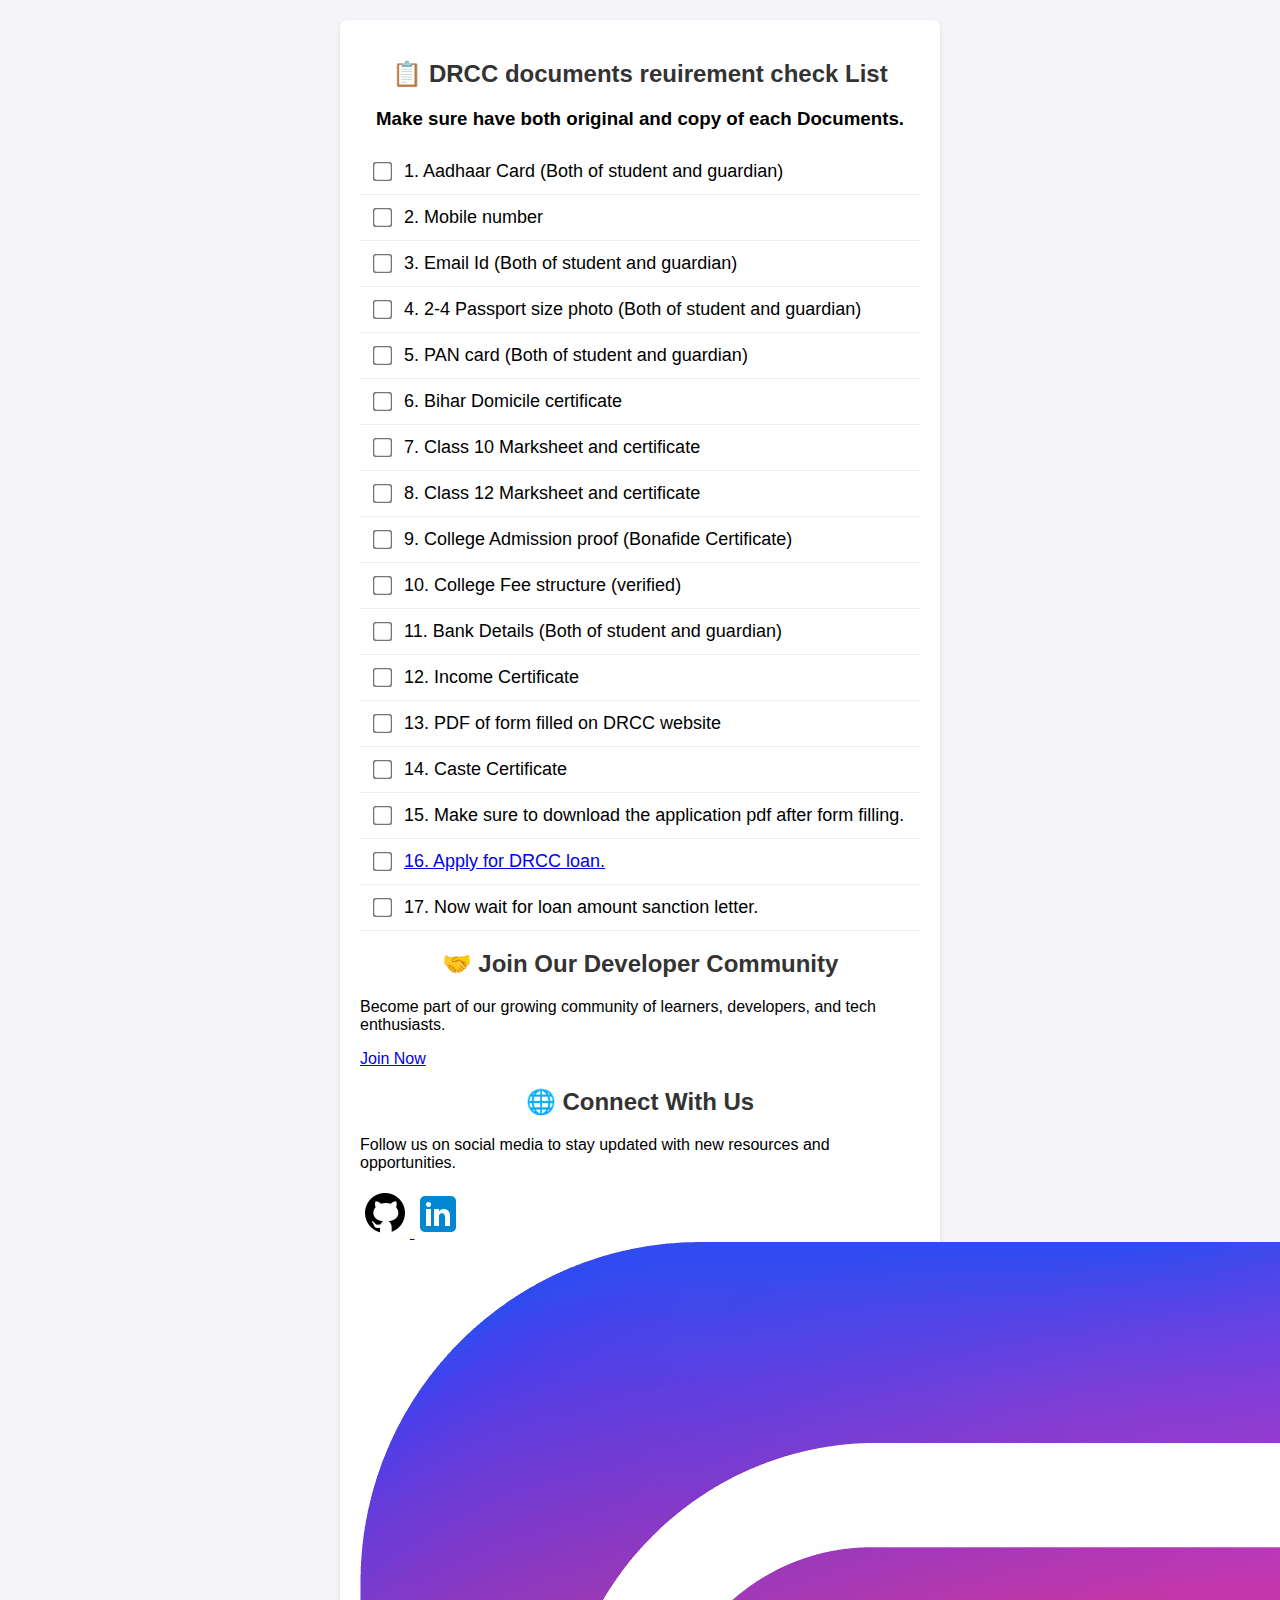
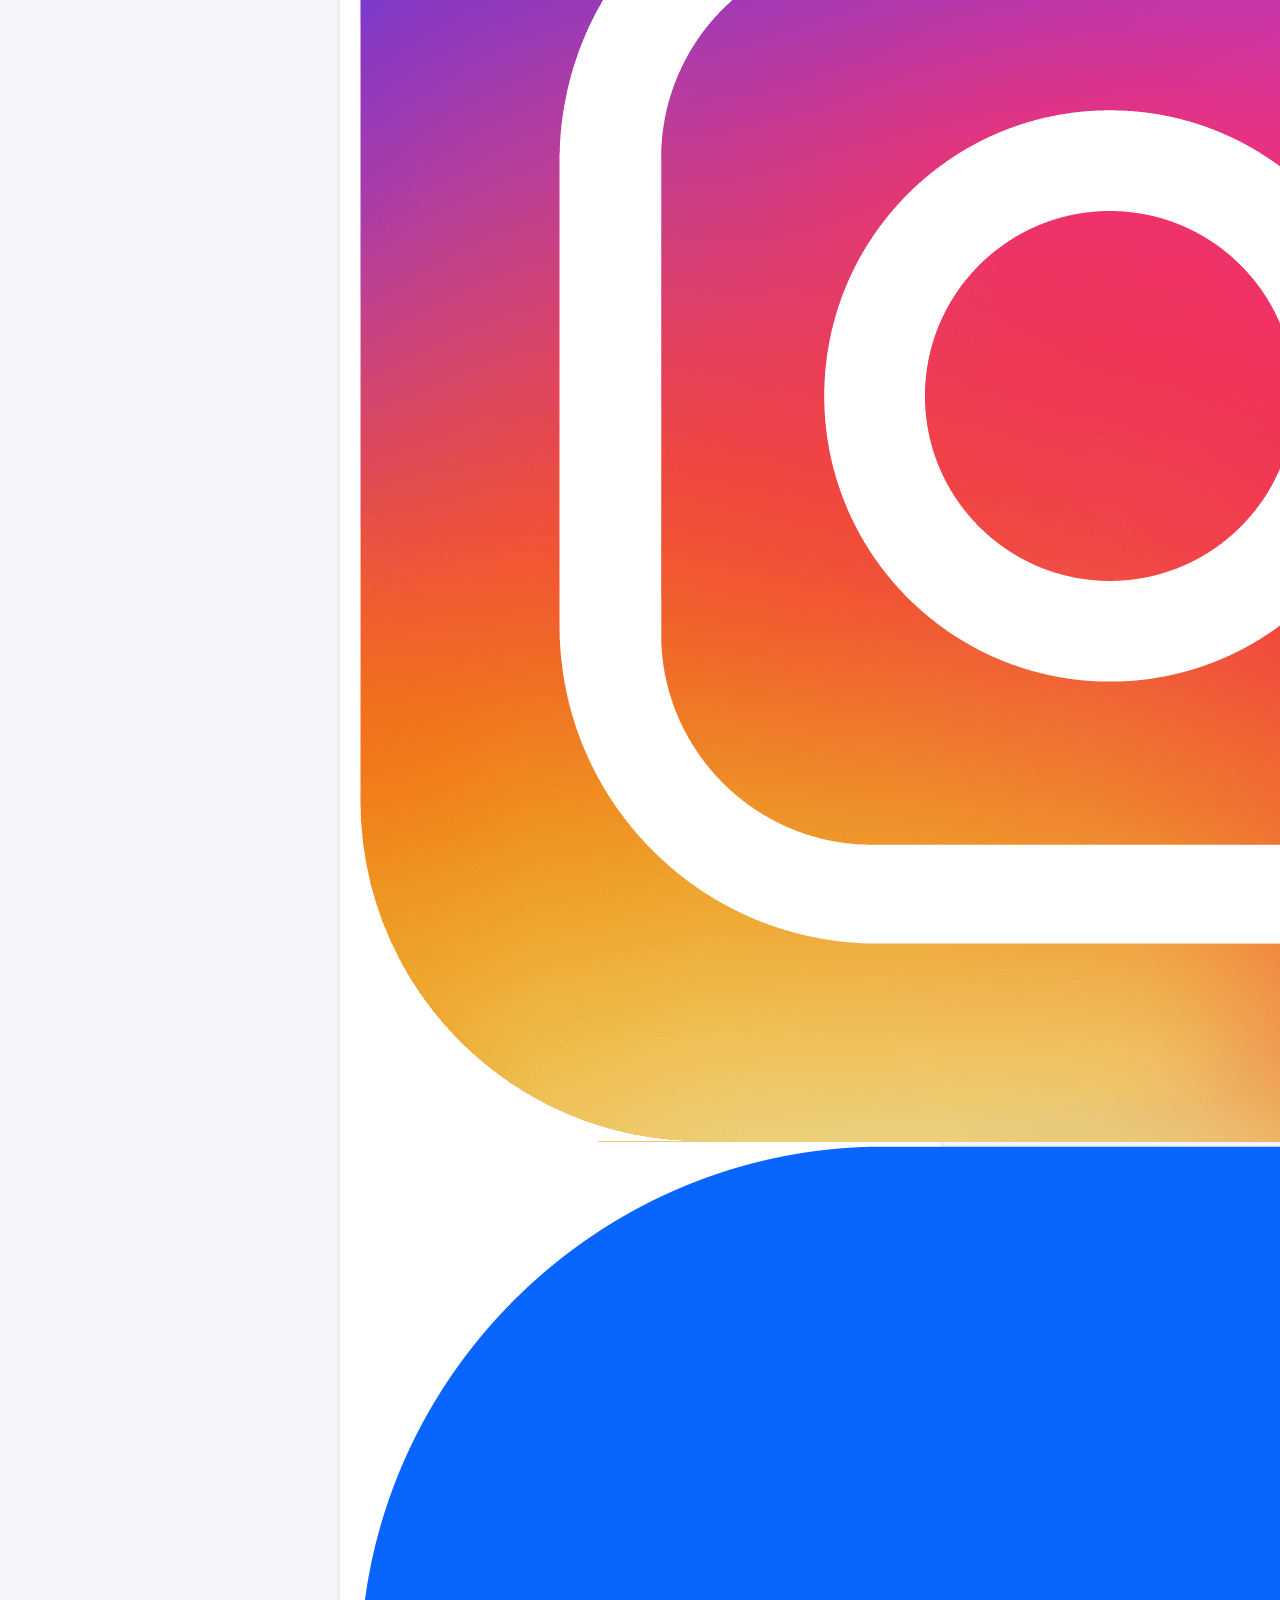
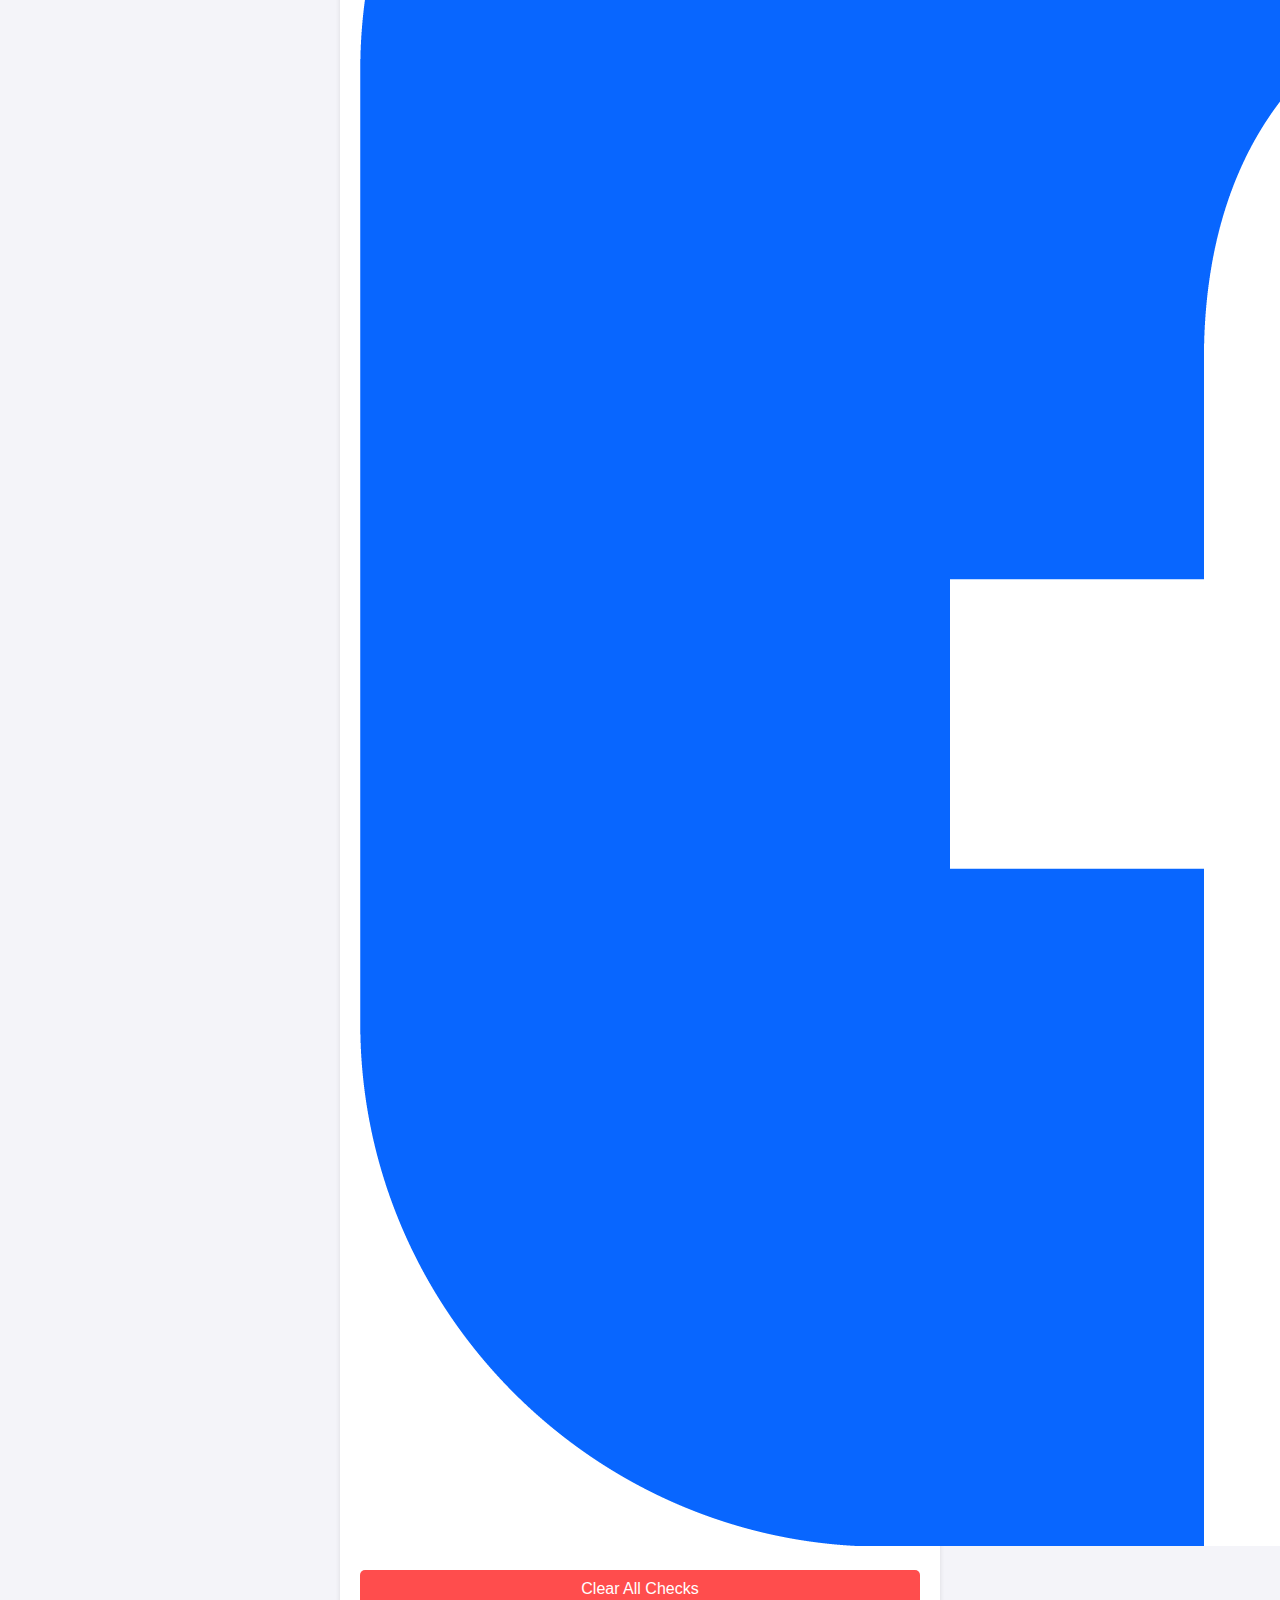
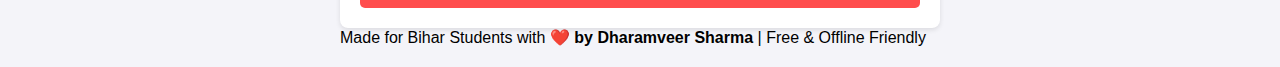
<file: DRCC.html>
<!DOCTYPE html>
<html lang="en">
<head>
    <meta charset="UTF-8">
    <meta name="viewport" content="width=device-width, initial-scale=1.0">
    <title>DRCC reuirement check List</title>
    <style>
        /* This makes it look good on mobile and desktop */
        body { font-family: sans-serif; max-width: 600px; margin: 0 auto; padding: 20px; background-color: #f4f4f9; }
        .container { background: white; padding: 20px; border-radius: 8px; box-shadow: 0 2px 5px rgba(0,0,0,0.1); }
        h2 { color: #333; text-align: center; }
        
        /* Checklist Item Styles */
        .task { display: flex; align-items: center; padding: 12px; border-bottom: 1px solid #eee; }
        .task:last-child { border-bottom: none; }
        .task:hover { background-color: #f9f9f9; }
        
        /* The Checkbox Logic */
        input[type="checkbox"] { transform: scale(1.5); margin-right: 15px; cursor: pointer; }
        label { cursor: pointer; font-size: 18px; width: 100%; }
        
        /* Strikethrough when checked */
        input[type="checkbox"]:checked + label { text-decoration: line-through; color: #888; }

        /* Reset Button */
        .btn-reset { display: block; width: 100%; padding: 10px; margin-top: 20px; background: #ff4d4d; color: white; border: none; border-radius: 5px; cursor: pointer; font-size: 16px; }
    </style>
</head>
<body>

<div class="container">
    <h2>📋 DRCC documents reuirement check List</h2>
    <center><h3><strong>Make sure have both original and copy of each Documents.</strong></h3></center>
    <div class="task">
        <input type="checkbox" id="task1">
        <label for="task1">1. Aadhaar Card (Both of student and guardian)</label>
    </div>

    <div class="task">
        <input type="checkbox" id="task2">
        <label for="task2">2. Mobile number </label>
    </div>

    <div class="task">
        <input type="checkbox" id="task3">
        <label for="task3">3. Email Id (Both of student and guardian)</label>
    </div>

    <div class="task">
        <input type="checkbox" id="task4">
        <label for="task4">4. 2-4 Passport size photo (Both of student and guardian)</label>
    </div>
    <div class="task">
        <input type="checkbox" id="task5">
        <label for="task5">5. PAN card (Both of student and guardian)</label>
    </div>
    <div class="task">
        <input type="checkbox" id="task6">
        <label for="task6">6. Bihar Domicile certificate</label>
    </div>
    <div class="task">
        <input type="checkbox" id="task7">
        <label for="task7">7. Class 10 Marksheet and certificate</label>
    </div>
    <div class="task">
        <input type="checkbox" id="task8">
        <label for="task8">8. Class 12 Marksheet and certificate</label>
    </div>
    <div class="task">
        <input type="checkbox" id="task9">
        <label for="task9">9. College Admission proof (Bonafide Certificate)</label>
    </div>
    <div class="task">
        <input type="checkbox" id="task10">
        <label for="task10">10. College Fee structure (verified)</label>
    </div>
    <div class="task">
        <input type="checkbox" id="task11">
        <label for="task11">11. Bank Details (Both of student and guardian)</label>
    </div>
    <div class="task">
        <input type="checkbox" id="task12">
        <label for="task12">12. Income Certificate</label>
    </div>
    <div class="task">
        <input type="checkbox" id="task13">
        <label for="task13">13. PDF of form filled on DRCC website</label>
    </div>
    <div class="task">
        <input type="checkbox" id="task14">
        <label for="task14">14. Caste Certificate</label>
    </div>
    <div class="task">
        <input type="checkbox" id="task15">
        <label for="task15">15. Make sure to download the application pdf after form filling.</label>
    </div>
    <div class="task">
        <input type="checkbox" id="task16">
        <label for="task16"><a href="https://www.7nishchay-yuvaupmission.bihar.gov.in/">16. Apply for DRCC loan.</a></label>
    </div>
    <div class="task">
        <input type="checkbox" id="task17">
        <label for="task17">17. Now wait for loan amount sanction letter.</label>
    </div>
    <section class="card community">
  <h2>🤝 Join Our Developer Community</h2>
  <p>Become part of our growing community of learners, developers, and tech enthusiasts.</p>
  <a class="btn primary-btn" 
     href="https://forms.gle/ThAERrVCCRYnzV2HA" 
     target="_blank">
     Join Now
  </a>
</section>
<section class="card social">
  <h2>🌐 Connect With Us</h2>
  <p>Follow us on social media to stay updated with new resources and opportunities.</p>

  <div class="social-icons">
    <a href="https://github.com/Dharamveer2006" target="_blank" title="GitHub">
      <img src="github.png" alt="GitHub">
    </a>

    <a href="https://www.linkedin.com/in/dharamveer-sharma-637034282/" target="_blank" title="LinkedIn">
      <img src="linkedin.png" alt="LinkedIn">
    </a>

    <a href="https://www.instagram.com/dharamveersharma8809/" target="_blank" title="Instagram">
      <img src="instagram.png" alt="Instagram">
    </a>

    <a href="https://www.facebook.com/profile.php?id=100086406067290" target="_blank" title="Facebook">
      <img src="facebook.png" alt="Facebook">
    </a>
  </div>
</section>
<button class="btn-reset" onclick="resetList()">Clear All Checks</button>
</div>

<script>
    // This script saves your progress to the browser's Local Storage
    const checkboxes = document.querySelectorAll('input[type="checkbox"]');

    function saveStatus() {
        checkboxes.forEach(box => {
            localStorage.setItem(box.id, box.checked);
        });
    }

    function loadStatus() {
        checkboxes.forEach(box => {
            const checked = localStorage.getItem(box.id) === 'true';
            box.checked = checked;
        });
    }

    function resetList() {
        if(confirm("Are you sure you want to uncheck everything?")) {
            checkboxes.forEach(box => {
                box.checked = false;
                localStorage.removeItem(box.id);
            });
        }
    }

    // Listen for clicks to save immediately
    checkboxes.forEach(box => {
        box.addEventListener('change', saveStatus);
    });

    // Load saved checks when page opens
    loadStatus();
</script>
<footer>
Made for Bihar Students with ❤️ <strong> by Dharamveer Sharma</strong> | Free & Offline Friendly
</footer>
</body>
</html>
</file>
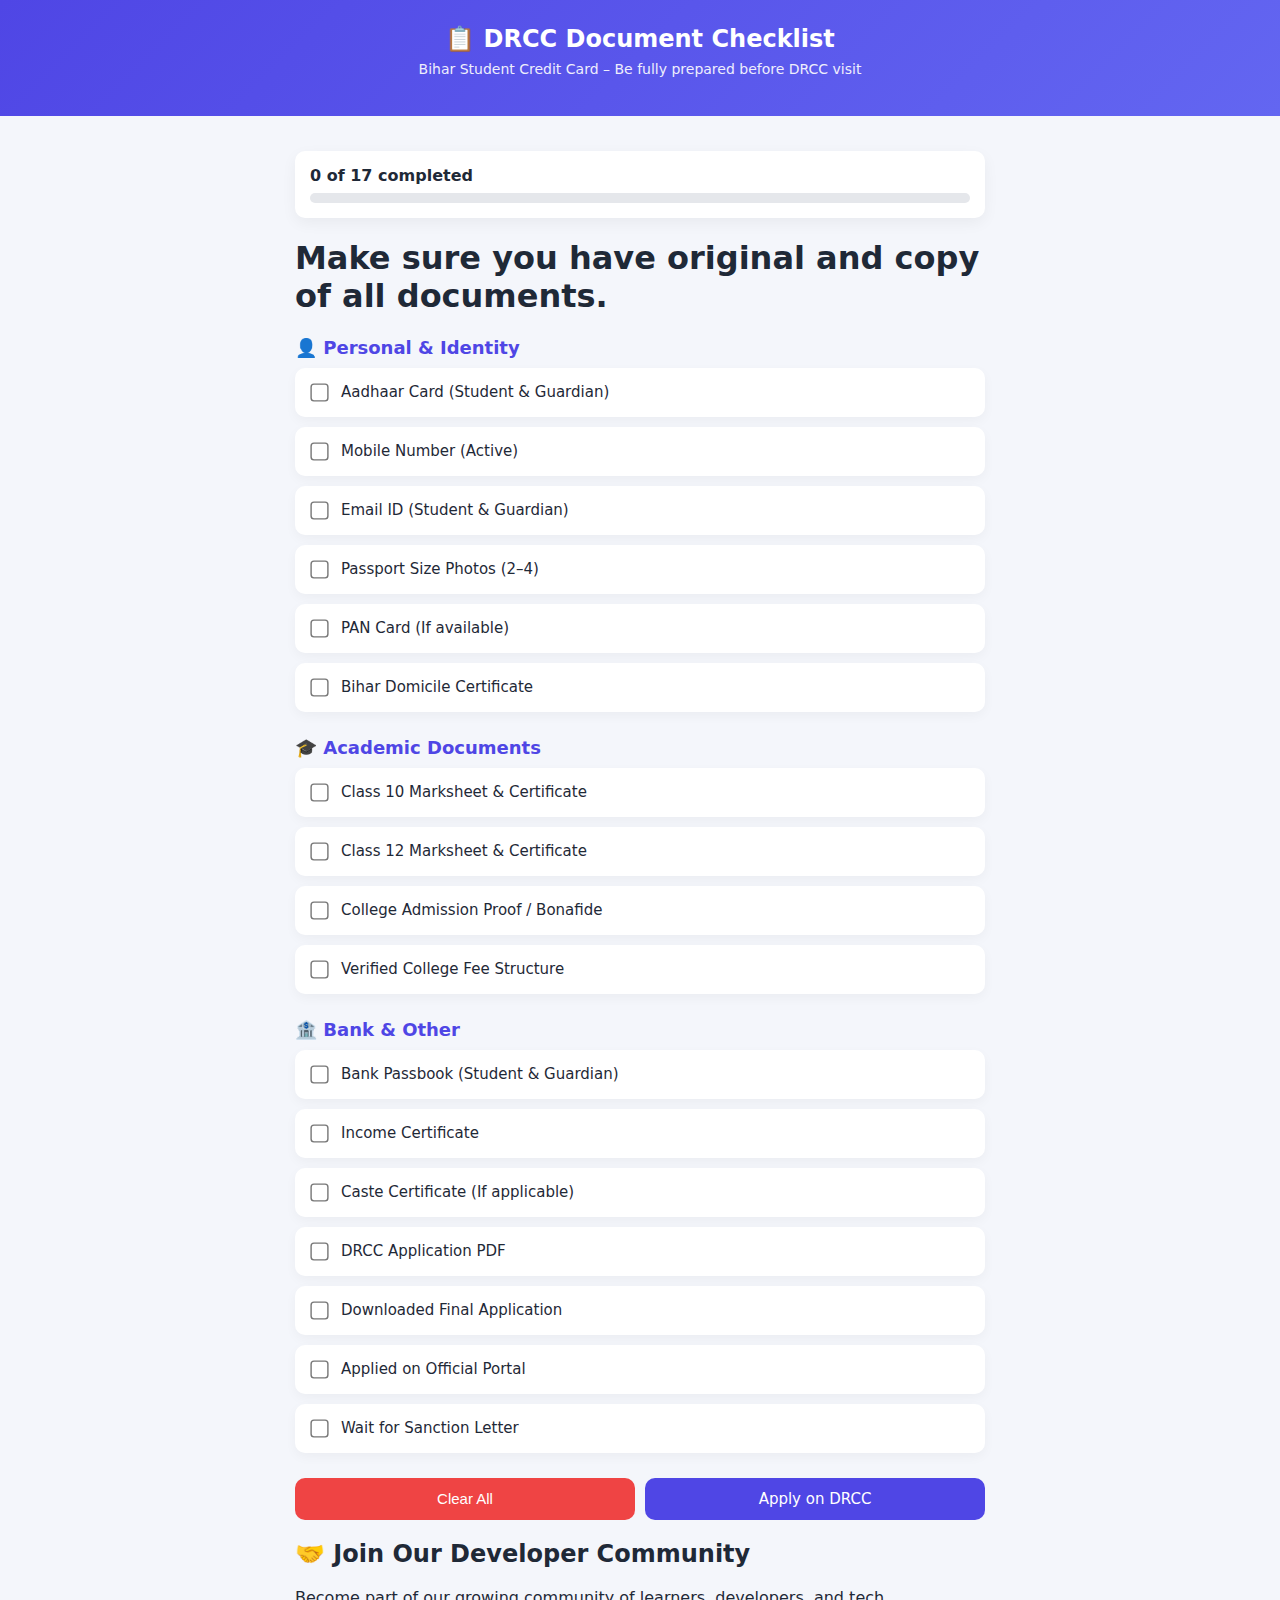
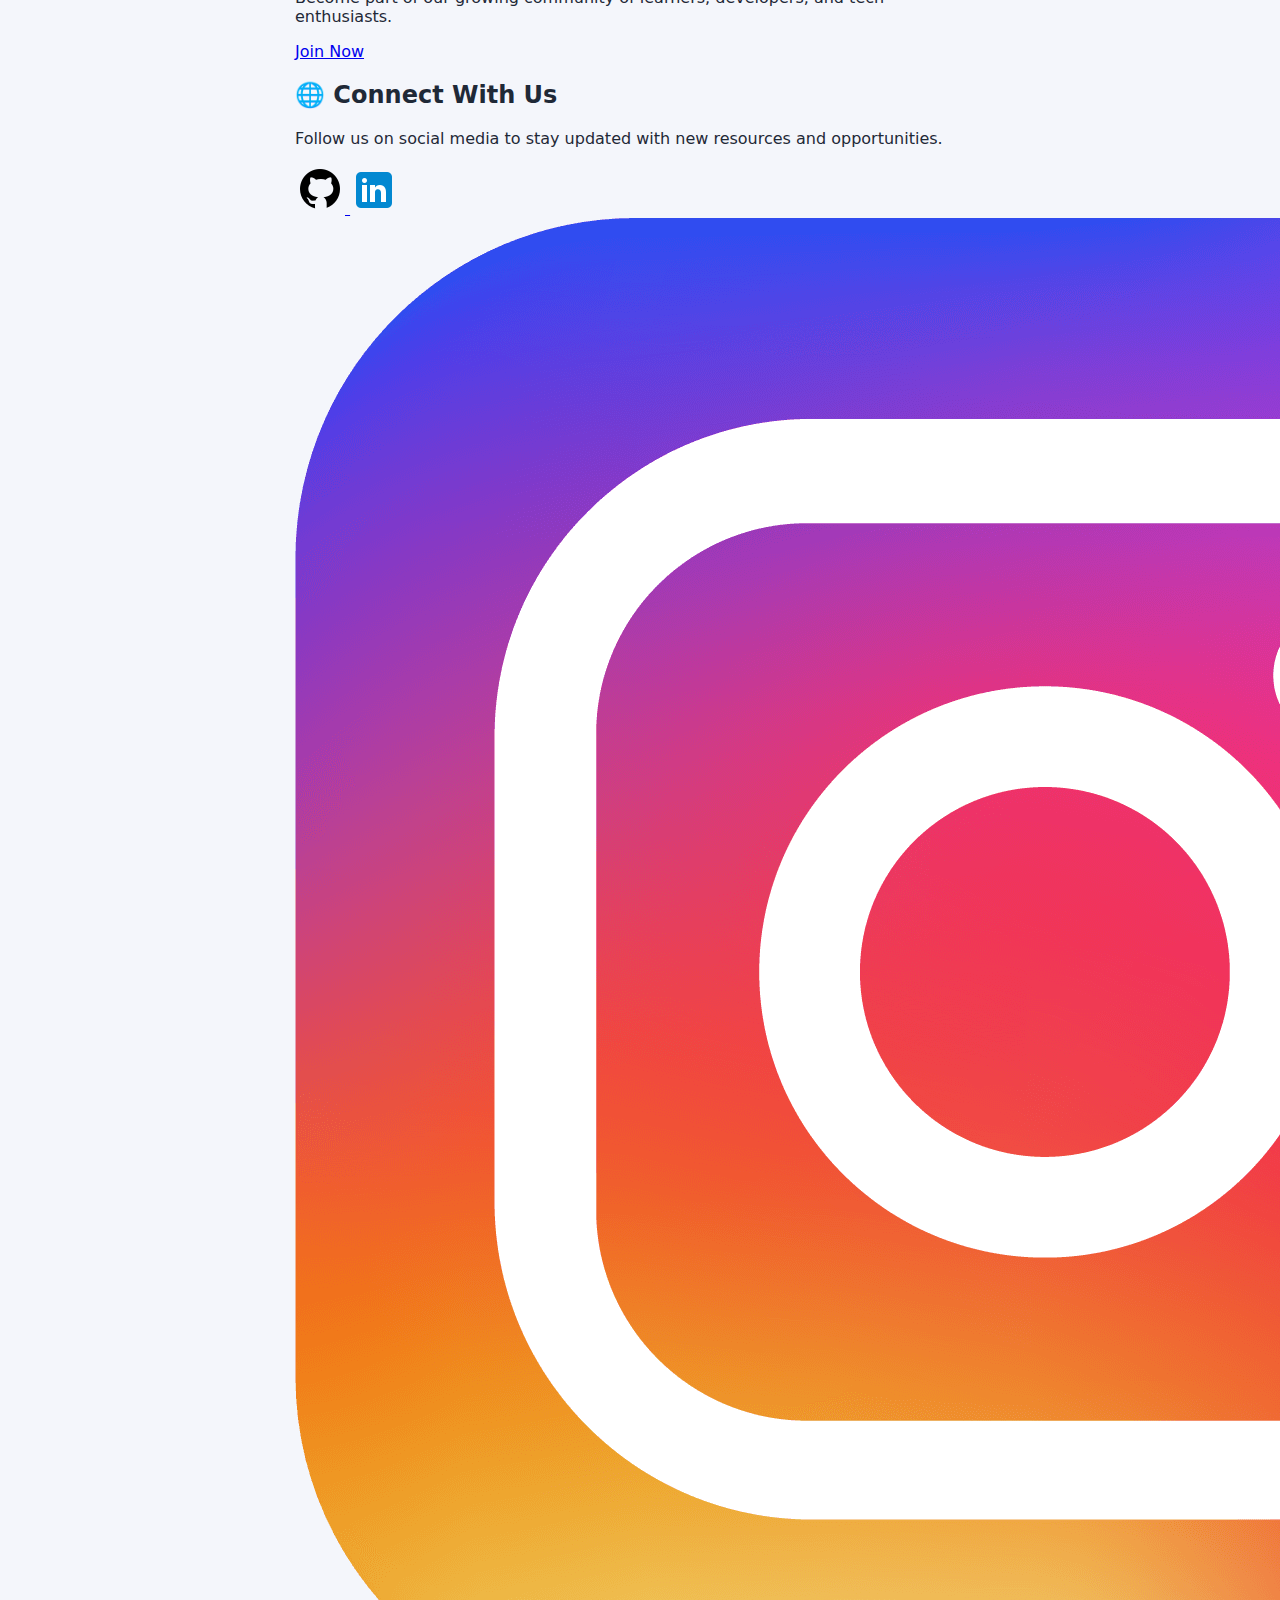
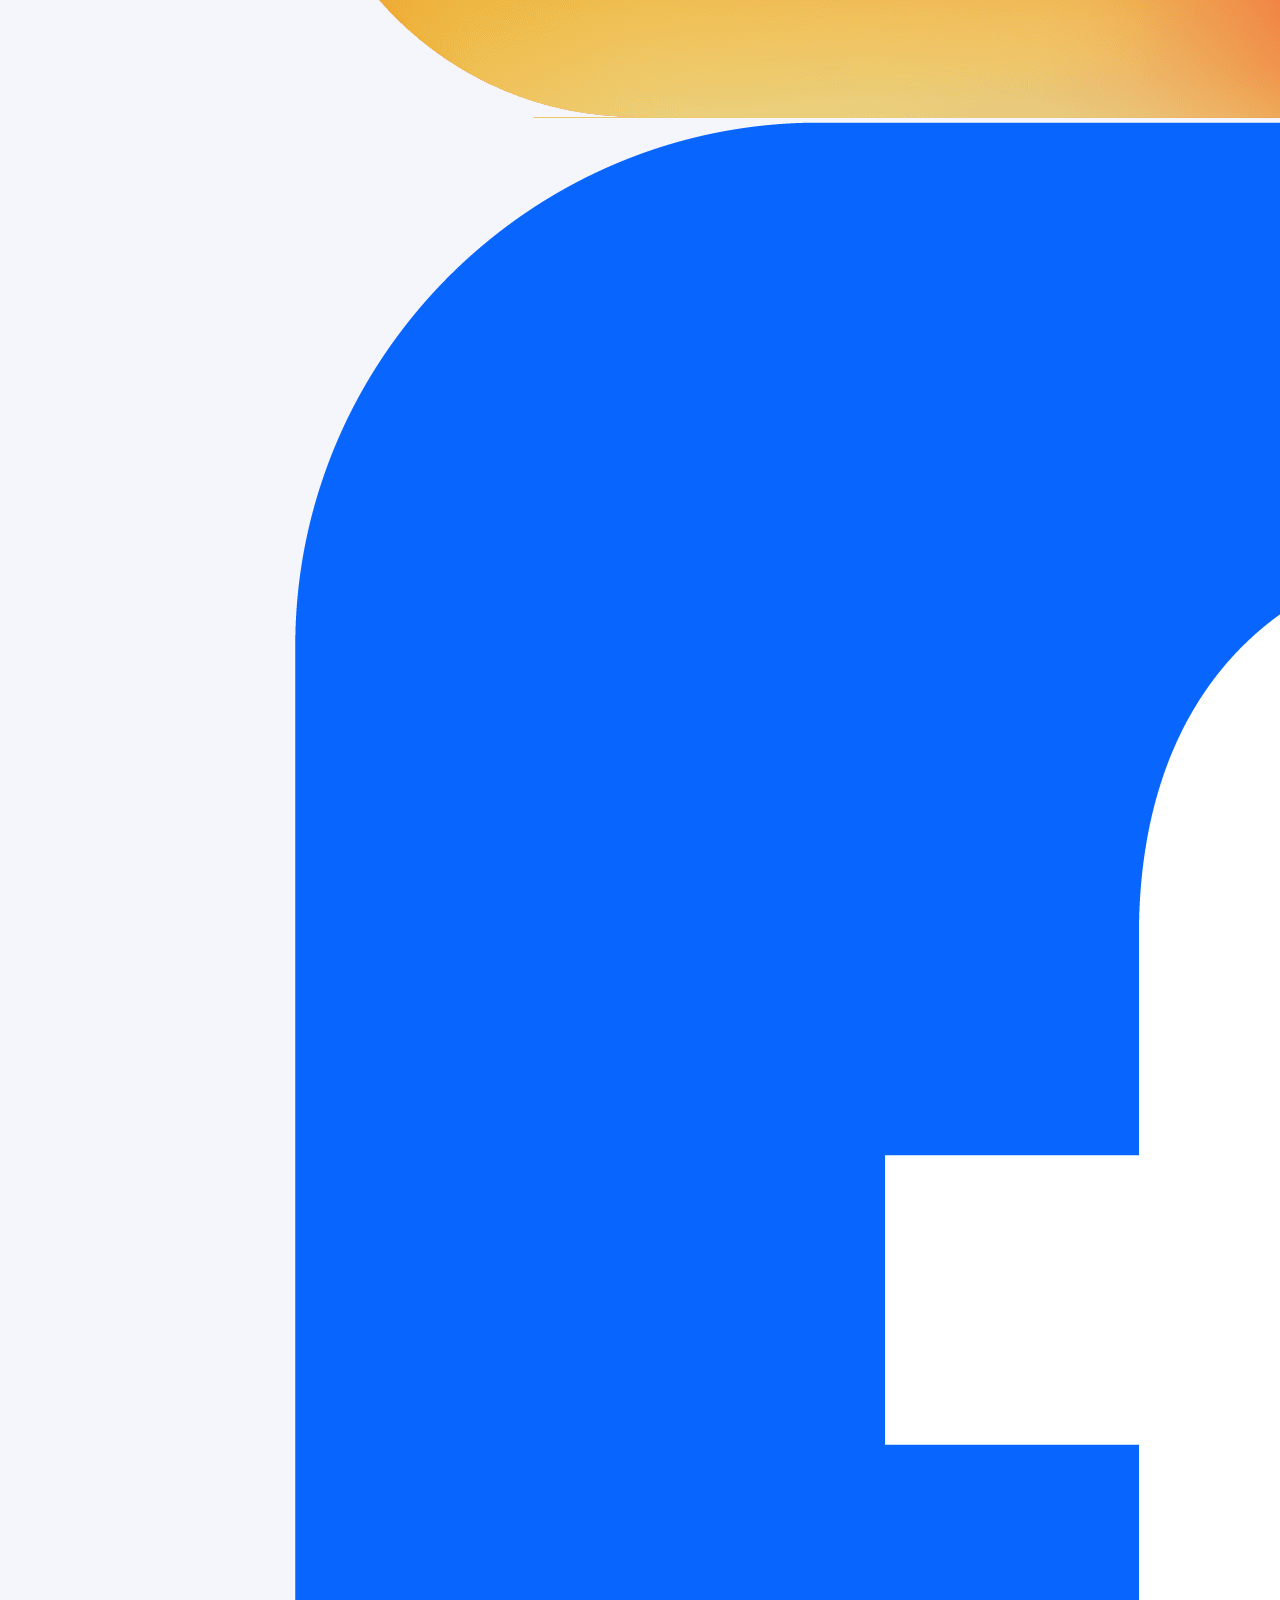
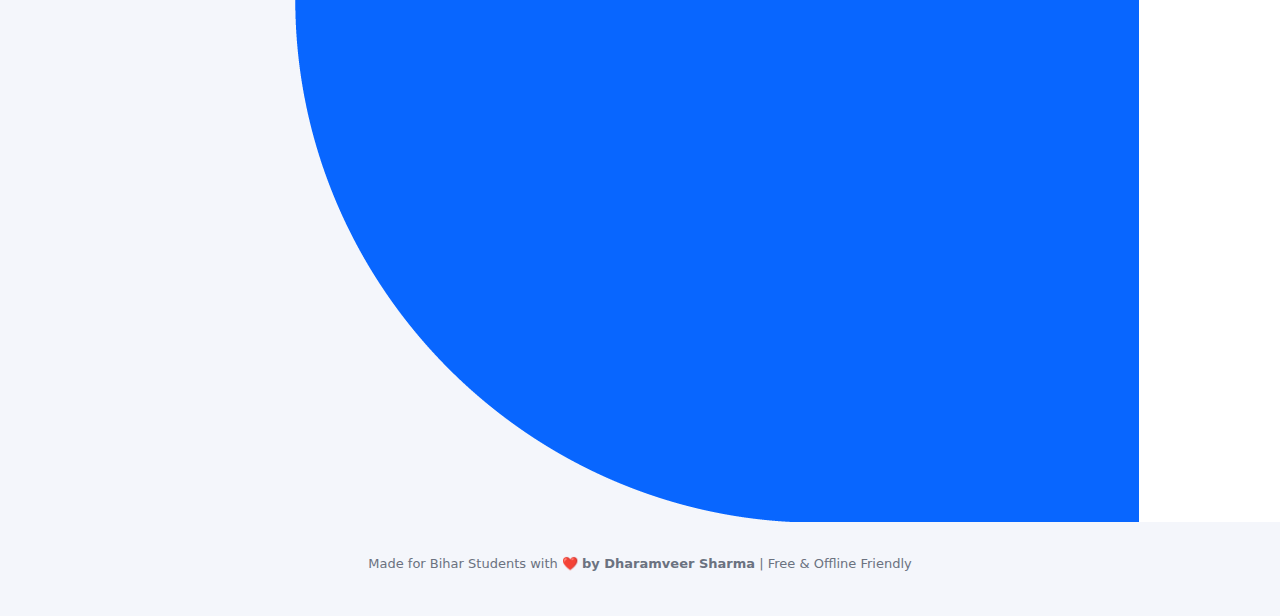
<file: form(2).html>
<!DOCTYPE html>
<html lang="en">
<head>
<meta charset="UTF-8">
<meta name="viewport" content="width=device-width, initial-scale=1.0">
<title>DRCC Document Checklist</title>

<style>
:root {
    --primary: #4f46e5;
    --bg: #f4f6fb;
    --card: #ffffff;
    --text: #1f2937;
    --muted: #6b7280;
    --success: #22c55e;
}

* { box-sizing: border-box; }

body {
    margin: 0;
    font-family: "Segoe UI", system-ui, sans-serif;
    background: var(--bg);
    color: var(--text);
}

header {
    background: linear-gradient(135deg, #4f46e5, #6366f1);
    color: white;
    padding: 25px 20px;
    text-align: center;
}

header h1 {
    margin: 0;
    font-size: 24px;
}

header p {
    margin-top: 8px;
    opacity: 0.9;
    font-size: 14px;
}

.container {
    max-width: 720px;
    margin: 20px auto;
    padding: 15px;
}

.progress-box {
    background: var(--card);
    padding: 15px;
    border-radius: 10px;
    margin-bottom: 20px;
    box-shadow: 0 5px 15px rgba(0,0,0,0.05);
}

.progress-bar {
    height: 10px;
    background: #e5e7eb;
    border-radius: 10px;
    overflow: hidden;
    margin-top: 8px;
}

.progress {
    height: 100%;
    width: 0%;
    background: var(--success);
    transition: width 0.3s;
}

.section {
    margin-bottom: 25px;
}

.section h2 {
    font-size: 18px;
    margin-bottom: 10px;
    color: var(--primary);
}

.task {
    background: var(--card);
    display: flex;
    align-items: center;
    gap: 12px;
    padding: 14px;
    border-radius: 10px;
    margin-bottom: 10px;
    box-shadow: 0 4px 12px rgba(0,0,0,0.04);
    transition: transform 0.2s;
}

.task:hover {
    transform: scale(1.01);
}

.task input {
    transform: scale(1.4);
    cursor: pointer;
}

.task label {
    cursor: pointer;
    font-size: 15px;
    line-height: 1.4;
    flex: 1;
}

input:checked + label {
    text-decoration: line-through;
    color: var(--muted);
}

.actions {
    display: flex;
    gap: 10px;
    margin-top: 20px;
}

button, .btn-link {
    flex: 1;
    padding: 12px;
    border-radius: 10px;
    border: none;
    font-size: 15px;
    cursor: pointer;
}

.reset {
    background: #ef4444;
    color: white;
}

.btn-link {
    background: var(--primary);
    color: white;
    text-align: center;
    text-decoration: none;
}

footer {
    text-align: center;
    font-size: 13px;
    color: var(--muted);
    margin: 30px 0 10px;
}
</style>
</head>

<body>

<header>
    <h1>📋 DRCC Document Checklist</h1>
    <p>Bihar Student Credit Card – Be fully prepared before DRCC visit</p>
</header>

<div class="container">

<div class="progress-box">
    <strong id="progressText">0 of 17 completed</strong>
    <div class="progress-bar">
        <div class="progress" id="progressBar"></div>
    </div>
</div>
<h1>Make sure you have original and copy of all documents.</h1>

<div class="section">
<h2>👤 Personal & Identity</h2>
<div class="task"><input type="checkbox" id="t1"><label>Aadhaar Card (Student & Guardian)</label></div>
<div class="task"><input type="checkbox" id="t2"><label>Mobile Number (Active)</label></div>
<div class="task"><input type="checkbox" id="t3"><label>Email ID (Student & Guardian)</label></div>
<div class="task"><input type="checkbox" id="t4"><label>Passport Size Photos (2–4)</label></div>
<div class="task"><input type="checkbox" id="t5"><label>PAN Card (If available)</label></div>
<div class="task"><input type="checkbox" id="t6"><label>Bihar Domicile Certificate</label></div>
</div>

<div class="section">
<h2>🎓 Academic Documents</h2>

<div class="task"><input type="checkbox" id="t7"><label>Class 10 Marksheet & Certificate</label></div>
<div class="task"><input type="checkbox" id="t8"><label>Class 12 Marksheet & Certificate</label></div>
<div class="task"><input type="checkbox" id="t9"><label>College Admission Proof / Bonafide</label></div>
<div class="task"><input type="checkbox" id="t10"><label>Verified College Fee Structure</label></div>
</div>

<div class="section">
<h2>🏦 Bank & Other</h2>

<div class="task"><input type="checkbox" id="t11"><label>Bank Passbook (Student & Guardian)</label></div>
<div class="task"><input type="checkbox" id="t12"><label>Income Certificate</label></div>
<div class="task"><input type="checkbox" id="t13"><label>Caste Certificate (If applicable)</label></div>
<div class="task"><input type="checkbox" id="t14"><label>DRCC Application PDF</label></div>
<div class="task"><input type="checkbox" id="t15"><label>Downloaded Final Application</label></div>
<div class="task"><input type="checkbox" id="t16"><label>Applied on Official Portal</label></div>
<div class="task"><input type="checkbox" id="t17"><label>Wait for Sanction Letter</label></div>
</div>

<div class="actions">
<button class="reset" onclick="resetAll()">Clear All</button>
<a class="btn-link" href="https://www.7nishchay-yuvaupmission.bihar.gov.in/" target="_blank">Apply on DRCC</a>
</div>
<section class="card community">
  <h2>🤝 Join Our Developer Community</h2>
  <p>Become part of our growing community of learners, developers, and tech enthusiasts.</p>
  <a class="btn primary-btn" 
     href="https://forms.gle/ThAERrVCCRYnzV2HA" 
     target="_blank">
     Join Now
  </a>
</section>
<section class="card social">
  <h2>🌐 Connect With Us</h2>
  <p>Follow us on social media to stay updated with new resources and opportunities.</p>

  <div class="social-icons">
    <a href="https://github.com/Dharamveer2006" target="_blank" title="GitHub">
      <img src="github.png" alt="GitHub">
    </a>

    <a href="https://www.linkedin.com/in/dharamveer-sharma-637034282/" target="_blank" title="LinkedIn">
      <img src="linkedin.png" alt="LinkedIn">
    </a>

    <a href="https://www.instagram.com/dharamveersharma8809/" target="_blank" title="Instagram">
      <img src="instagram.png" alt="Instagram">
    </a>

    <a href="https://www.facebook.com/profile.php?id=100086406067290" target="_blank" title="Facebook">
      <img src="facebook.png" alt="Facebook">
    </a>
  </div>
</section>
<footer>
Made for Bihar Students with ❤️ <strong> by Dharamveer Sharma</strong> | Free & Offline Friendly
</footer>

</div>

<script>
const boxes = document.querySelectorAll("input[type='checkbox']");
const progressBar = document.getElementById("progressBar");
const progressText = document.getElementById("progressText");
const total = boxes.length;

function updateProgress() {
    let checked = 0;
    boxes.forEach(b => {
        localStorage.setItem(b.id, b.checked);
        if (b.checked) checked++;
    });
    progressBar.style.width = (checked / total) * 100 + "%";
    progressText.innerText = `${checked} of ${total} completed`;
}

function loadProgress() {
    boxes.forEach(b => {
        b.checked = localStorage.getItem(b.id) === "true";
    });
    updateProgress();
}

function resetAll() {
    if (confirm("Clear all checklist items?")) {
        boxes.forEach(b => {
            b.checked = false;
            localStorage.removeItem(b.id);
        });
        updateProgress();
    }
}
document.addEventListener("DOMContentLoaded", () => {
  console.log("Web Development Hub Loaded Successfully 🚀");
});

boxes.forEach(b => b.addEventListener("change", updateProgress));
loadProgress();
</script>

</body>
</html>
</file>
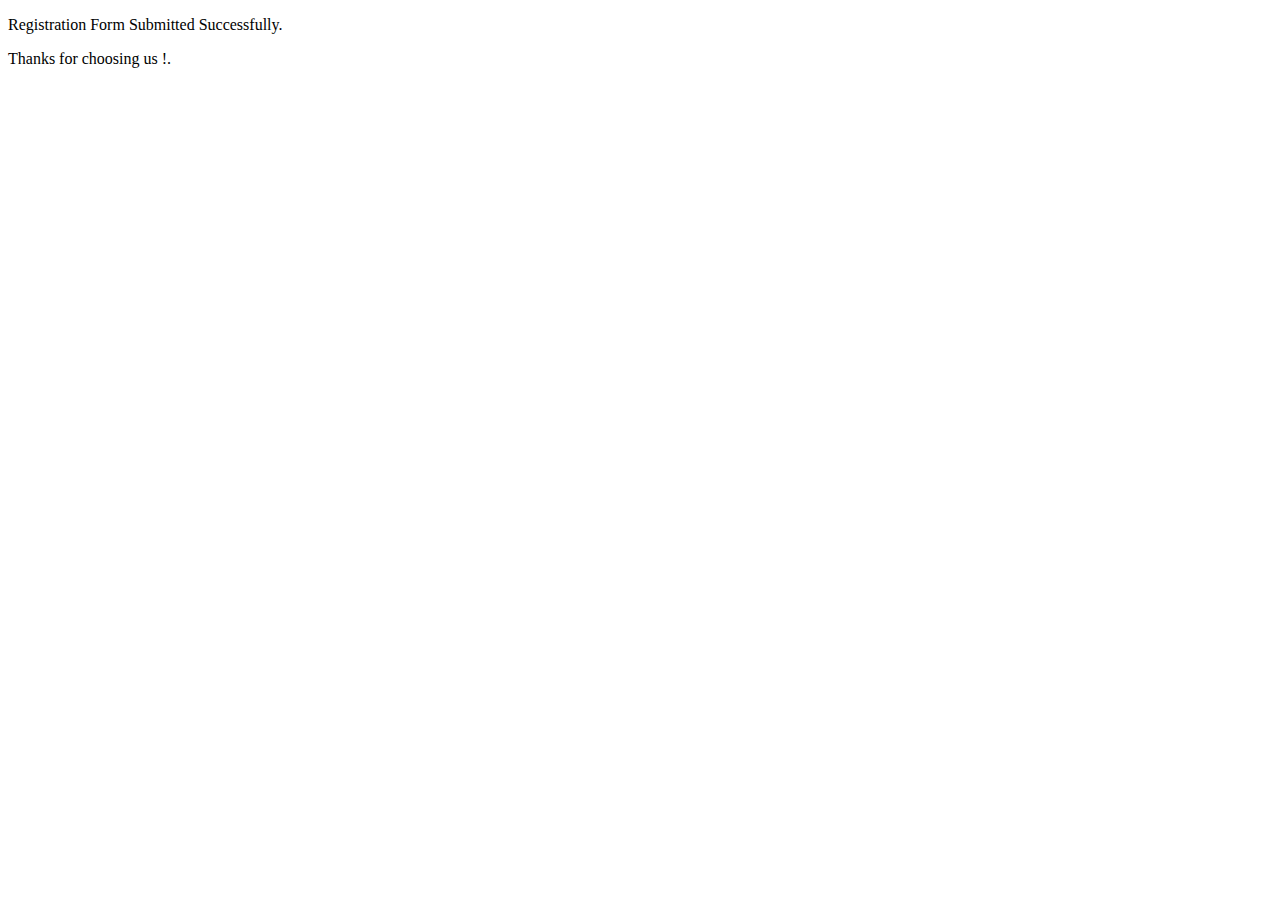
<file: submit.html>
<!DOCTYPE html>
<html>
    <head>
        <title>
            HTML forms
        </title>
    </head>
    <body>
        <p>Registration Form Submitted Successfully. </p>
        <p>Thanks for choosing us !.</p>
    </body>
</html>
</file>
<file: style.css>
body {
    font-family: 'Segoe UI', Tahoma, Geneva, Verdana, sans-serif;
    background: linear-gradient(135deg, #667eea 0%, #764ba2 100%);
    margin: 0;
    padding: 20px;
    display: flex;
    justify-content: center;
    align-items: center;
    min-height: 100vh;
    color: #333;
}

h1 {
    text-align: center;
    color: #fff;
    margin-bottom: 30px;
    font-size: 2.5em;
    text-shadow: 0 2px 4px rgba(0, 0, 0, 0.3);
}

.registration-form {
    background: #fff;
    padding: 40px;
    border-radius: 10px;
    box-shadow: 0 10px 30px rgba(0, 0, 0, 0.2);
    max-width: 600px;
    width: 100%;
}

.form-row {
    display: flex;
    gap: 20px;
    margin-bottom: 20px;
}

.form-group {
    flex: 1;
    margin-bottom: 20px;
}

label {
    display: block;
    margin-bottom: 8px;
    font-weight: 600;
    color: #555;
}

input[type="text"],
input[type="email"],
input[type="tel"],
input[type="password"],
input[type="date"],
textarea {
    width: 100%;
    padding: 12px;
    border: 2px solid #e1e5e9;
    border-radius: 5px;
    font-size: 1em;
    transition: border-color 0.3s ease;
    box-sizing: border-box;
}

input[type="text"]:focus,
input[type="email"]:focus,
input[type="tel"]:focus,
input[type="password"]:focus,
input[type="date"]:focus,
textarea:focus {
    border-color: #667eea;
    outline: none;
    box-shadow: 0 0 0 3px rgba(102, 126, 234, 0.1);
}

textarea {
    resize: vertical;
    min-height: 100px;
}

.radio-group {
    display: flex;
    gap: 20px;
    align-items: center;
}

.radio-group input[type="radio"] {
    margin-right: 5px;
}

.radio-group label {
    margin-bottom: 0;
    font-weight: normal;
    cursor: pointer;
}

.form-actions {
    text-align: center;
    margin-top: 30px;
}

input[type="submit"],
input[type="reset"] {
    background: linear-gradient(135deg, #667eea 0%, #764ba2 100%);
    color: white;
    padding: 12px 30px;
    border: none;
    border-radius: 5px;
    cursor: pointer;
    font-size: 1em;
    font-weight: 600;
    margin: 0 10px;
    transition: transform 0.2s ease, box-shadow 0.2s ease;
}

input[type="submit"]:hover,
input[type="reset"]:hover {
    transform: translateY(-2px);
    box-shadow: 0 5px 15px rgba(0, 0, 0, 0.2);
}

input[type="reset"] {
    background: #6c757d;
}

input[type="reset"]:hover {
    background: #5a6268;
}
</file>
